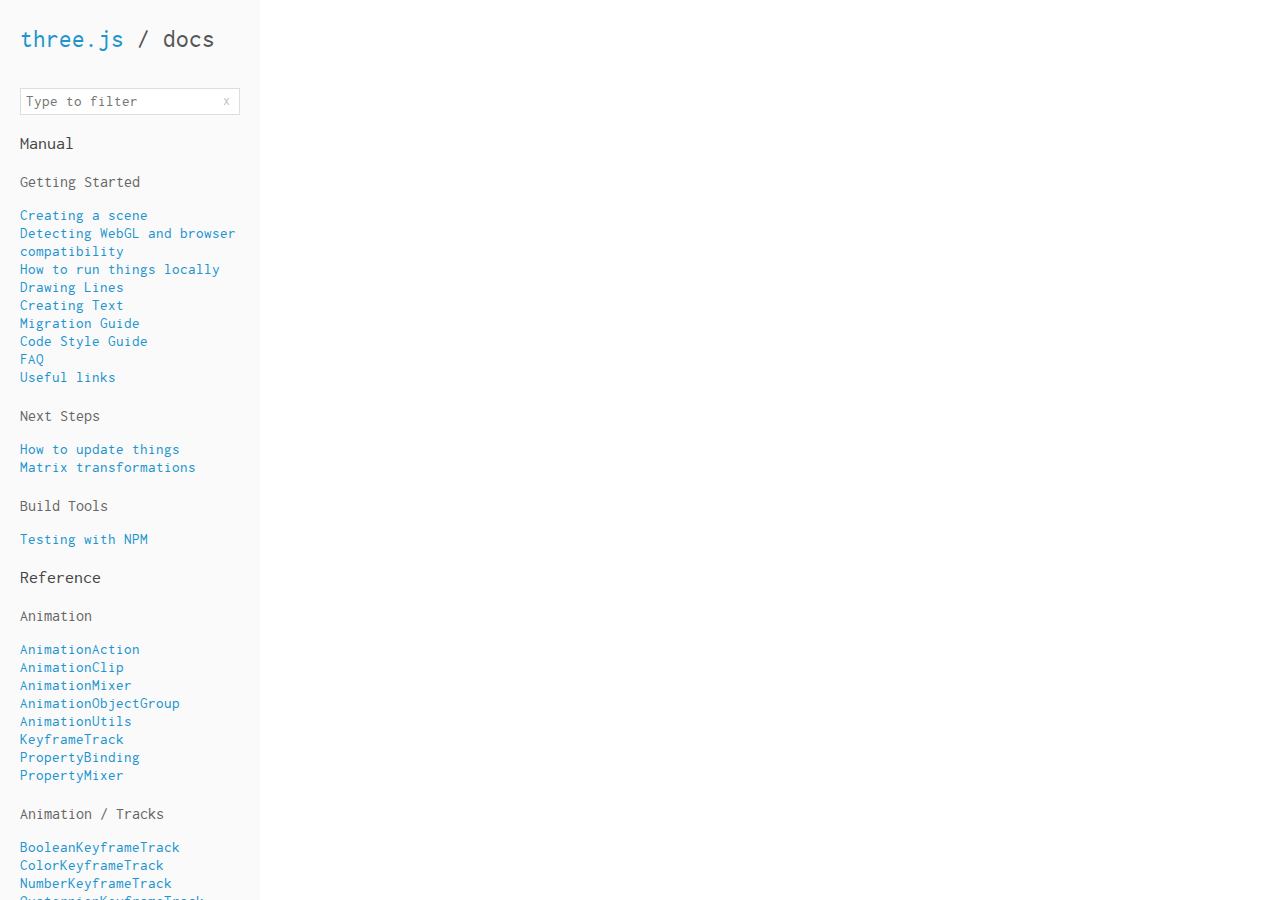
<file: three.js-master/docs/index.html>
<!DOCTYPE html>
<html lang="en">
	<head>
		<meta charset="utf-8">
		<title>three.js / documentation</title>
		<meta name="viewport" content="width=device-width, user-scalable=no, minimum-scale=1.0, maximum-scale=1.0">
		<style>

			@font-face {
				font-family: 'inconsolata';
				src: url('files/inconsolata.woff') format('woff');
				font-weight: normal;
				font-style: normal;
			}

			*{
				box-sizing: border-box;
			}

			html {
				height: 100%;
			}

			body {
				background-color: #ffffff;
				margin: 0px;
				height: 100%;
				color: #555;
				font-family: 'inconsolata';
				font-size: 15px;
				line-height: 18px;
				overflow: hidden;
			}

				h1 {
					margin-top: 30px;
					margin-bottom: 40px;
					margin-left: 20px;
					font-size: 25px;
					font-weight: normal;
				}

				h2 {
					color: #454545;
					font-size: 18px;
					font-weight: normal;

					margin-top: 20px;
					margin-left: 20px;
				}

				h3 {
					color: #666;
					font-size: 16px;
					font-weight: normal;

					margin-top: 20px;
					margin-left: 20px;
				}

			a {
				color: #2194CE;
				text-decoration: none;
			}

			#panel {
				position: fixed;
				left: 0px;
				width: 260px;
				height: 100%;
				overflow: auto;
				background: #fafafa;
			}

				#panel ul {
					list-style-type: none;
					padding: 0px;
					margin-left: 20px;
				}

			#viewer {
				position: absolute;
				border: 0px;
				left: 260px;
				width: calc(100% - 260px);
				height: 100%;
				overflow: auto;
			}

			.filterBlock{
				margin: 20px;
				position: relative;
			}
			.filterBlock p {
				margin: 0;
			}

			#filterInput {
				width: 100%;
				padding: 5px;
				font-family: inherit;
				font-size: 15px;
				outline: none;
				border: 1px solid #dedede;
			}

			#filterInput:focus{
				border: 1px solid #2194CE;
			}

			#clearFilterButton {
				position: absolute;
				right: 6px;
				top: 50%;
				margin-top: -8px;
				width: 16px;
				height: 16px;
				font-size: 14px;
				color: grey;
				text-align: center;
				line-height: 0;
				padding-top: 7px;
				opacity: .5;
			}

			#clearFilterButton:hover {
				opacity: 1;
			}

			.filtered {
				display: none;
			}

			#panel li b {
				font-weight: bold;
			}

			/* mobile */

			#expandButton {
				display: none;
				position: absolute;
				right: 20px;
				top: 12px;
				width: 32px;
				height: 32px;
			}

				#expandButton span {
					height: 2px;
					background-color: #2194CE;
					width: 16px;
					position: absolute;
					left: 8px;
					top: 10px;
				}

				#expandButton span:nth-child(1) {
					top: 16px;
				}

				#expandButton span:nth-child(2) {
					top: 22px;
				}

			@media all and ( max-width: 640px ) {
				h1{
					margin-top: 20px;
					margin-bottom: 20px;
				}
				#panel{
					position: absolute;
					left: 0;
					top: 0;
					height: 480px;
					width: 100%;
					right: 0;
					z-index: 100;
					overflow: hidden;
					border-bottom: 1px solid #dedede;
				}
				#content{
					position: absolute;
					left: 0;
					top: 90px;
					right: 0;
					bottom: 0;
					font-size: 17px;
					line-height: 22px;
					overflow: auto;
				}
				#viewer{
					position: absolute;
					left: 0;
					top: 56px;
					width: 100%;
					height: calc(100% - 56px);
				}
				#expandButton{
					display: block;
				}
				#panel.collapsed{
					height: 56px;
				}
			}
		</style>
	</head>
	<body>

		<div id="panel" class="collapsed">
			<h1><a href="http://threejs.org">three.js</a> / docs</h1>
			<a id="expandButton" href="#">
				<span></span>
				<span></span>
				<span></span>
			</a>
			<div class="filterBlock" >
				<input type="text" id="filterInput" placeholder="Type to filter"/>
				<a href="#" id="clearFilterButton" >x</a>
			</div>
			<div id="content"></div>
		</div>
		<iframe id="viewer"></iframe>

		<script src="list.js"></script>
		<script>

			function extractQuery() {
				var p = window.location.search.indexOf( '?q=' );
				if( p !== -1 ) {
					return window.location.search.substr( 3 );
				} 
				return ''
			}

			var panel = document.getElementById( 'panel' );
			var viewer = document.getElementById( 'viewer' );

			var expandButton = document.getElementById( 'expandButton' );
			expandButton.addEventListener( 'click', function ( event ) {
				panel.classList.toggle( 'collapsed' );
				event.preventDefault();
			} );

			var filterInput = document.getElementById( 'filterInput' );
			var clearFilterButton = document.getElementById( 'clearFilterButton' );

			var DELIMITER = '/';
			var MEMBER_DELIMITER = '.';
			var nameCategoryMap = {};
			var sections = [];
			var selected = null;

			var content = document.getElementById( 'content' );

			for ( var section in list ) {

				var h2 = document.createElement( 'h2' );
				h2.textContent = section;

				content.appendChild( h2 );

				for ( var category in list[ section ] ) {

					var div = document.createElement( 'div' );

					var h3 = document.createElement( 'h3' );
					h3.textContent = category;

					div.appendChild( h3 );

					var ul = document.createElement( 'ul' );
					div.appendChild( ul );

					for ( var i = 0; i < list[ section ][ category ].length; i ++ ) {

						var page = list[ section ][ category ][ i ];

						var li = document.createElement( 'li' );
						var a = document.createElement( 'a' );
						a.setAttribute( 'href', '#' );
						( function( s, c, p ) {
							a.addEventListener( 'click', function( e ) {
								goTo( s, c, p );
								e.preventDefault();
							} )
						} )( section, category, page[ 0 ] );
						a.textContent = page[ 0 ];
						li.appendChild( a );
						ul.appendChild( li );

						nameCategoryMap[page[0]] = {
							section: section,
							category: category,
							name: page[0],
							element: a
						};

					}

					content.appendChild( div );
					sections.push( ul );

				}


			}

			panel.appendChild( content );

			function layoutList() {

				sections.forEach( function( el ) {
					var collapsed = true;
					Array.prototype.slice.apply( el.children ).forEach( function( item ) {
						if( !item.classList.contains( 'filtered' ) ) {
							collapsed = false;
						}
					} );
					if( collapsed ) {
						el.parentElement.classList.add( 'filtered' );
					} else {
						el.parentElement.classList.remove( 'filtered' );
					}
				} );
			}

			filterInput.addEventListener( 'input', function( e ) {
				updateFilter();
			} );

			clearFilterButton.addEventListener( 'click', function( e ) {
				filterInput.value = '';
				updateFilter();
				e.preventDefault();
			} );

			function updateFilter() {

				var v = filterInput.value;
				if( v !== '' ) {
					window.history.replaceState( {} , '', '?q=' + v );
				} else {
					window.history.replaceState( {} , '', window.location.pathname );
				}
				if( selected ) window.location.hash = selected;

				var exp = new RegExp( filterInput.value, 'gi' );
				for( var j in nameCategoryMap ) {
					var res = nameCategoryMap[ j ].name.match( exp );
					if( res && res.length > 0 ) {
						nameCategoryMap[ j ].element.parentElement.classList.remove( 'filtered' );
						var str = nameCategoryMap[ j ].name;
						for( var i = 0; i < res.length; i++ ) {
							str = str.replace( res[ i ], '<b>' + res[ i ] + '</b>' );
						}
						nameCategoryMap[ j ].element.innerHTML = str;
					} else {
						nameCategoryMap[ j ].element.parentElement.classList.add( 'filtered' );
						nameCategoryMap[ j ].element.textContent = nameCategoryMap[ j ].name;
					}
				}
				layoutList();

			}

			function encodeUrl( path ) {

				return path.replace(/\ \/\ /g, '.').replace(/\ /g, '_');

			}

			function decodeUrl( path ) {

				return path.replace(/_/g, ' ').replace(/\./g, ' / ');

			}

			// Page loading

			function goTo( section, category, name, member ) {
				var parts, location;

				// Fully resolve links that only provide a name
				if(arguments.length == 1) {

					// Resolve links of the form 'Class.member'
					if(section.indexOf(MEMBER_DELIMITER) !== -1) {
						parts = section.split(MEMBER_DELIMITER);
						section = parts[0];
						member = parts[1];
					}

					location = nameCategoryMap[section];
					if (!location) return;
					section = location.section;
					category = location.category;
					name = location.name;
				}

				var title = 'three.js - documentation - ' + section + ' - ' + name;
				var url = encodeUrl(section) + DELIMITER + encodeUrl( category ) + DELIMITER + encodeUrl(name) + (!!member ? MEMBER_DELIMITER + encodeUrl(member) : '');
				selected = url;

				window.location.hash = url;
				window.document.title = title;

				viewer.src = pages[ section ][ category ][ name ] + '.html' + (!!member ? '#'+member : '');

				panel.classList.add( 'collapsed' );

			}

			function goToHash() {

				var hash = window.location.hash.substring( 1 ).split(DELIMITER);
				var member = hash[2].split(MEMBER_DELIMITER);
				goTo( decodeUrl(hash[0]), decodeUrl(hash[1]), decodeUrl(member[0]), decodeUrl(member.length > 1 ? member[1] : '') );

			}

			window.addEventListener( 'hashchange', goToHash, false );

			if ( window.location.hash.length > 0 ) goToHash();

			console.log([
				'    __     __',
				' __/ __\\  / __\\__   ____   _____   _____',
				'/ __/  /\\/ /  /___\\/ ____\\/ _____\\/ _____\\',
				'\\/_   __/ /   _   / /  __/ / __  / / __  /_   __   _____',
				'/ /  / / /  / /  / /  / / /  ___/ /  ___/\\ _\\/ __\\/ _____\\',
				'\\/__/  \\/__/\\/__/\\/__/  \\/_____/\\/_____/\\/__/ /  / /  ___/',
				'                                         / __/  /  \\__  \\',
				'                                         \\/____/\\/_____/'
			].join('\n'));

			filterInput.value = extractQuery();
			updateFilter( )

		</script>
		<script src="../build/three.min.js"></script> <!-- console sandbox -->
	</body>
</html>
</file>
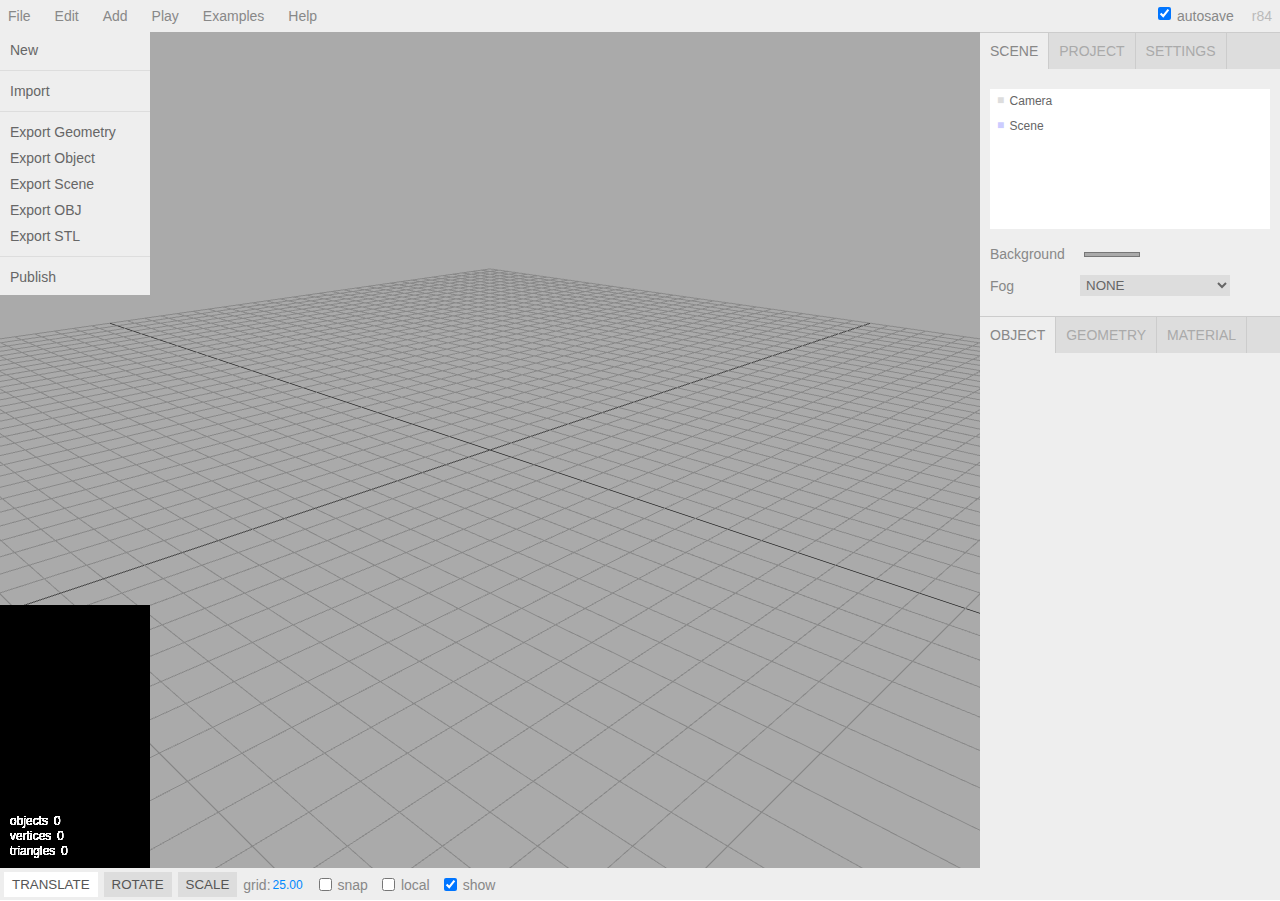
<file: three.js-master/editor/index.html>
<!DOCTYPE html>
<html lang="en">
	<head>
		<title>three.js / editor</title>
		<meta charset="utf-8">
		<meta name="viewport" content="width=device-width, user-scalable=no, minimum-scale=1.0, maximum-scale=1.0">
	</head>
	<body ontouchstart="">
		<link href="css/main.css" rel="stylesheet" />
		<link id="theme" href="css/light.css" rel="stylesheet" />

		<script src="../build/three.js"></script>
		<script src="../examples/js/libs/system.min.js"></script>

		<script src="../examples/js/controls/EditorControls.js"></script>
		<script src="../examples/js/controls/TransformControls.js"></script>

		<script src="../examples/js/libs/jszip.min.js"></script>
		<script src="../examples/js/loaders/AMFLoader.js"></script>
		<script src="../examples/js/loaders/AWDLoader.js"></script>
		<script src="../examples/js/loaders/BabylonLoader.js"></script>
		<script src="../examples/js/loaders/ColladaLoader2.js"></script>
		<script src="../examples/js/loaders/FBXLoader.js"></script>
		<script src="../examples/js/loaders/GLTFLoader.js"></script>
		<script src="../examples/js/loaders/KMZLoader.js"></script>
		<script src="../examples/js/loaders/MD2Loader.js"></script>
		<script src="../examples/js/loaders/OBJLoader.js"></script>
		<script src="../examples/js/loaders/PlayCanvasLoader.js"></script>
		<script src="../examples/js/loaders/PLYLoader.js"></script>
		<script src="../examples/js/loaders/STLLoader.js"></script>
		<script src="../examples/js/loaders/TGALoader.js"></script>
		<script src="../examples/js/loaders/UTF8Loader.js"></script>
		<script src="../examples/js/loaders/VRMLLoader.js"></script>
		<script src="../examples/js/loaders/VTKLoader.js"></script>
		<script src="../examples/js/loaders/ctm/lzma.js"></script>
		<script src="../examples/js/loaders/ctm/ctm.js"></script>
		<script src="../examples/js/loaders/ctm/CTMLoader.js"></script>
		<script src="../examples/js/exporters/OBJExporter.js"></script>
		<script src="../examples/js/exporters/STLExporter.js"></script>

		<script src="../examples/js/loaders/deprecated/SceneLoader.js"></script>

		<script src="../examples/js/renderers/Projector.js"></script>
		<script src="../examples/js/renderers/CanvasRenderer.js"></script>
		<script src="../examples/js/renderers/RaytracingRenderer.js"></script>
		<script src="../examples/js/renderers/SoftwareRenderer.js"></script>
		<script src="../examples/js/renderers/SVGRenderer.js"></script>

		<link rel="stylesheet" href="js/libs/codemirror/codemirror.css">
		<link rel="stylesheet" href="js/libs/codemirror/theme/monokai.css">
		<script src="js/libs/codemirror/codemirror.js"></script>
		<script src="js/libs/codemirror/mode/javascript.js"></script>
		<script src="js/libs/codemirror/mode/glsl.js"></script>

		<script src="js/libs/esprima.js"></script>
		<script src="js/libs/jsonlint.js"></script>
		<script src="js/libs/glslprep.min.js"></script>

		<link rel="stylesheet" href="js/libs/codemirror/addon/dialog.css">
		<link rel="stylesheet" href="js/libs/codemirror/addon/show-hint.css">
		<link rel="stylesheet" href="js/libs/codemirror/addon/tern.css">
		<script src="js/libs/codemirror/addon/dialog.js"></script>
		<script src="js/libs/codemirror/addon/show-hint.js"></script>
		<script src="js/libs/codemirror/addon/tern.js"></script>
		<script src="js/libs/acorn/acorn.js"></script>
		<script src="js/libs/acorn/acorn_loose.js"></script>
		<script src="js/libs/acorn/walk.js"></script>
		<script src="js/libs/ternjs/polyfill.js"></script>
		<script src="js/libs/ternjs/signal.js"></script>
		<script src="js/libs/ternjs/tern.js"></script>
		<script src="js/libs/ternjs/def.js"></script>
		<script src="js/libs/ternjs/comment.js"></script>
		<script src="js/libs/ternjs/infer.js"></script>
		<script src="js/libs/ternjs/doc_comment.js"></script>
		<script src="js/libs/tern-threejs/threejs.js"></script>

		<script src="js/libs/signals.min.js"></script>
		<script src="js/libs/ui.js"></script>
		<script src="js/libs/ui.three.js"></script>

		<script src="js/libs/app.js"></script>
		<script src="js/Player.js"></script>
		<script src="js/Script.js"></script>

		<script src="../examples/js/effects/VREffect.js"></script>
		<script src="../examples/js/controls/VRControls.js"></script>
		<script src="../examples/js/vr/WebVR.js"></script>

		<script src="js/Storage.js"></script>

		<script src="js/Editor.js"></script>
		<script src="js/Config.js"></script>
		<script src="js/History.js"></script>
		<script src="js/Loader.js"></script>
		<script src="js/Menubar.js"></script>
		<script src="js/Menubar.File.js"></script>
		<script src="js/Menubar.Edit.js"></script>
		<script src="js/Menubar.Add.js"></script>
		<script src="js/Menubar.Play.js"></script>
		<!-- <script src="js/Menubar.View.js"></script> -->
		<script src="js/Menubar.Examples.js"></script>
		<script src="js/Menubar.Help.js"></script>
		<script src="js/Menubar.Status.js"></script>
		<script src="js/Sidebar.js"></script>
		<script src="js/Sidebar.Scene.js"></script>
		<script src="js/Sidebar.Project.js"></script>
		<script src="js/Sidebar.Settings.js"></script>
		<script src="js/Sidebar.Properties.js"></script>
		<script src="js/Sidebar.Object.js"></script>
		<script src="js/Sidebar.Geometry.js"></script>
		<script src="js/Sidebar.Geometry.Geometry.js"></script>
		<script src="js/Sidebar.Geometry.BufferGeometry.js"></script>
		<script src="js/Sidebar.Geometry.Modifiers.js"></script>
		<script src="js/Sidebar.Geometry.BoxGeometry.js"></script>
		<script src="js/Sidebar.Geometry.CircleGeometry.js"></script>
		<script src="js/Sidebar.Geometry.CylinderGeometry.js"></script>
		<script src="js/Sidebar.Geometry.IcosahedronGeometry.js"></script>
		<script src="js/Sidebar.Geometry.PlaneGeometry.js"></script>
		<script src="js/Sidebar.Geometry.SphereGeometry.js"></script>
		<script src="js/Sidebar.Geometry.TorusGeometry.js"></script>
		<script src="js/Sidebar.Geometry.TorusKnotGeometry.js"></script>
		<script src="../examples/js/geometries/TeapotBufferGeometry.js"></script>
		<script src="js/Sidebar.Geometry.TeapotBufferGeometry.js"></script>
		<script src="js/Sidebar.Geometry.LatheGeometry.js"></script>
		<script src="js/Sidebar.Material.js"></script>
		<script src="js/Sidebar.Animation.js"></script>
		<script src="js/Sidebar.Script.js"></script>
		<script src="js/Sidebar.History.js"></script>
		<script src="js/Toolbar.js"></script>
		<script src="js/Viewport.js"></script>
		<script src="js/Viewport.Info.js"></script>

		<script src="js/Command.js"></script>
		<script src="js/commands/AddObjectCommand.js"></script>
		<script src="js/commands/RemoveObjectCommand.js"></script>
		<script src="js/commands/MoveObjectCommand.js"></script>
		<script src="js/commands/SetPositionCommand.js"></script>
		<script src="js/commands/SetRotationCommand.js"></script>
		<script src="js/commands/SetScaleCommand.js"></script>
		<script src="js/commands/SetValueCommand.js"></script>
		<script src="js/commands/SetUuidCommand.js"></script>
		<script src="js/commands/SetColorCommand.js"></script>
		<script src="js/commands/SetGeometryCommand.js"></script>
		<script src="js/commands/SetGeometryValueCommand.js"></script>
		<script src="js/commands/MultiCmdsCommand.js"></script>
		<script src="js/commands/AddScriptCommand.js"></script>
		<script src="js/commands/RemoveScriptCommand.js"></script>
		<script src="js/commands/SetScriptValueCommand.js"></script>
		<script src="js/commands/SetMaterialCommand.js"></script>
		<script src="js/commands/SetMaterialValueCommand.js"></script>
		<script src="js/commands/SetMaterialColorCommand.js"></script>
		<script src="js/commands/SetMaterialMapCommand.js"></script>
		<script src="js/commands/SetSceneCommand.js"></script>

		<!-- <script type="text/javascript" src="https://www.dropbox.com/static/api/2/dropins.js" id="dropboxjs" data-app-key="qyqgfqd9j8z890t"></script> -->

		<script src="js/libs/html2canvas.js"></script>
		<script src="js/libs/three.html.js"></script>

		<script>

			window.URL = window.URL || window.webkitURL;
			window.BlobBuilder = window.BlobBuilder || window.WebKitBlobBuilder || window.MozBlobBuilder;

			Number.prototype.format = function (){
				return this.toString().replace(/(\d)(?=(\d{3})+(?!\d))/g, "$1,");
			};

			//

			var editor = new Editor();

			var viewport = new Viewport( editor );
			document.body.appendChild( viewport.dom );

			var script = new Script( editor );
			document.body.appendChild( script.dom );

			var player = new Player( editor );
			document.body.appendChild( player.dom );

			var toolbar = new Toolbar( editor );
			document.body.appendChild( toolbar.dom );

			var menubar = new Menubar( editor );
			document.body.appendChild( menubar.dom );

			var sidebar = new Sidebar( editor );
			document.body.appendChild( sidebar.dom );

			var modal = new UI.Modal();
			document.body.appendChild( modal.dom );

			//

			editor.setTheme( editor.config.getKey( 'theme' ) );

			editor.storage.init( function () {

				editor.storage.get( function ( state ) {

					if ( isLoadingFromHash ) return;

					if ( state !== undefined ) {

						editor.fromJSON( state );

					}

					var selected = editor.config.getKey( 'selected' );

					if ( selected !== undefined ) {

						editor.selectByUuid( selected );

					}

				} );

				//

				var timeout;

				function saveState( scene ) {

					if ( editor.config.getKey( 'autosave' ) === false ) {

						return;

					}

					clearTimeout( timeout );

					timeout = setTimeout( function () {

						editor.signals.savingStarted.dispatch();

						timeout = setTimeout( function () {

							editor.storage.set( editor.toJSON() );

							editor.signals.savingFinished.dispatch();

						}, 100 );

					}, 1000 );

				};

				var signals = editor.signals;

				signals.geometryChanged.add( saveState );
				signals.objectAdded.add( saveState );
				signals.objectChanged.add( saveState );
				signals.objectRemoved.add( saveState );
				signals.materialChanged.add( saveState );
				signals.sceneBackgroundChanged.add( saveState );
				signals.sceneFogChanged.add( saveState );
				signals.sceneGraphChanged.add( saveState );
				signals.scriptChanged.add( saveState );
				signals.historyChanged.add( saveState );

				signals.showModal.add( function ( content ) {

					modal.show( content );

				} );

			} );

			//

			document.addEventListener( 'dragover', function ( event ) {

				event.preventDefault();
				event.dataTransfer.dropEffect = 'copy';

			}, false );

			document.addEventListener( 'drop', function ( event ) {

				event.preventDefault();

				if ( event.dataTransfer.files.length > 0 ) {

					editor.loader.loadFile( event.dataTransfer.files[ 0 ] );

				}

			}, false );

			document.addEventListener( 'keydown', function ( event ) {

				switch ( event.keyCode ) {

					case 8: // backspace

						event.preventDefault(); // prevent browser back

					case 46: // delete

						var object = editor.selected;

						if ( confirm( 'Delete ' + object.name + '?' ) === false ) return;

						var parent = object.parent;
						if ( parent !== null ) editor.execute( new RemoveObjectCommand( object ) );

						break;

					case 90: // Register Ctrl-Z for Undo, Ctrl-Shift-Z for Redo

						if ( event.ctrlKey && event.shiftKey ) {

							editor.redo();

						} else if ( event.ctrlKey ) {

							editor.undo();

						}

						break;

					case 87: // Register W for translation transform mode

						editor.signals.transformModeChanged.dispatch( 'translate' );

						break;

					case 69: // Register E for rotation transform mode

						editor.signals.transformModeChanged.dispatch( 'rotate' );

						break;

					case 82: // Register R for scaling transform mode

						editor.signals.transformModeChanged.dispatch( 'scale' );

						break;

				}

			}, false );

			function onWindowResize( event ) {

				editor.signals.windowResize.dispatch();

			}

			window.addEventListener( 'resize', onWindowResize, false );

			onWindowResize();

			//

			var isLoadingFromHash = false;
			var hash = window.location.hash;

			if ( hash.substr( 1, 5 ) === 'file=' ) {

				var file = hash.substr( 6 );

				if ( confirm( 'Any unsaved data will be lost. Are you sure?' ) ) {

					var loader = new THREE.FileLoader();
					loader.crossOrigin = '';
					loader.load( file, function ( text ) {

						editor.clear();
						editor.fromJSON( JSON.parse( text ) );

					} );

					isLoadingFromHash = true;

				}

			}

			/*
			window.addEventListener( 'message', function ( event ) {

				editor.clear();
				editor.fromJSON( event.data );

			}, false );
			*/

			// VR

			var groupVR;

			// TODO: Use editor.signals.enteredVR (WebVR 1.0)

			editor.signals.enterVR.add( function () {

				if ( groupVR === undefined ) {

					groupVR = new THREE.HTMLGroup( viewport.dom );
					editor.sceneHelpers.add( groupVR );

					var mesh = new THREE.HTMLMesh( sidebar.dom );
					mesh.position.set( 15, 0, 15 );
					mesh.rotation.y = - 0.5;
					groupVR.add( mesh );

					var signals = editor.signals;

					function updateTexture() {

						mesh.material.map.update();

					}

					signals.objectSelected.add( updateTexture );
					signals.objectAdded.add( updateTexture );
					signals.objectChanged.add( updateTexture );
					signals.objectRemoved.add( updateTexture );
					signals.sceneGraphChanged.add( updateTexture );
					signals.historyChanged.add( updateTexture );

				}

				groupVR.visible = true;

			} );

			editor.signals.exitedVR.add( function () {

				if ( groupVR !== undefined ) groupVR.visible = false;

			} );

		</script>
	</body>
</html>
</file>
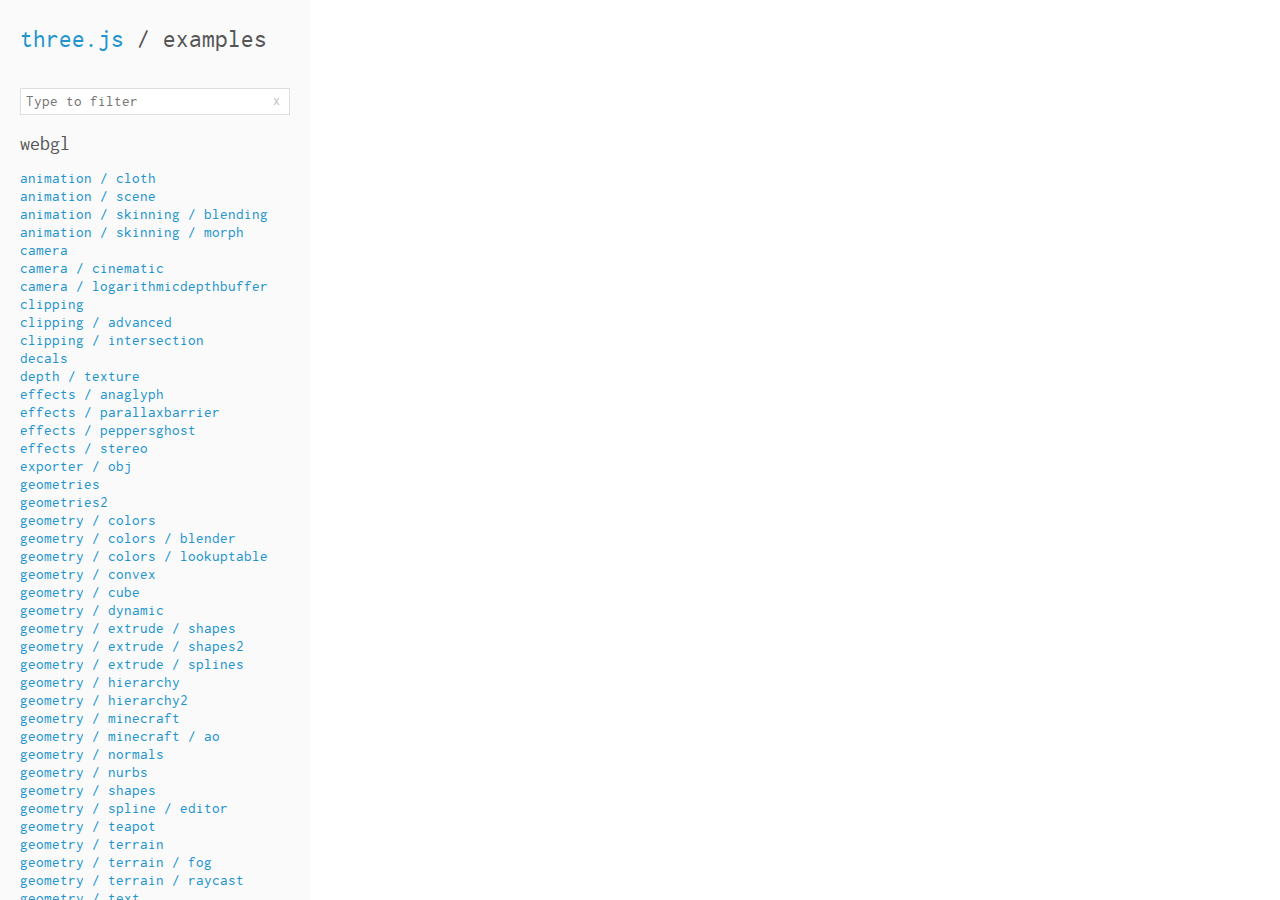
<file: three.js-master/examples/index.html>
<!DOCTYPE html>
<html lang="en">
	<head>
		<title>three.js / examples</title>
		<meta charset="utf-8">
		<meta name="viewport" content="width=device-width, user-scalable=no, minimum-scale=1.0, maximum-scale=1.0">
		<style>

			@font-face {
				font-family: 'inconsolata';
				src: url('files/inconsolata.woff') format('woff');
				font-weight: normal;
				font-style: normal;
			}

			* {
				box-sizing: border-box;
			}

			html {
				height: 100%;
			}

			body {
				background-color: #ffffff;
				margin: 0px;
				height: 100%;
				color: #555;
				font-family: 'inconsolata';
				font-size: 15px;
				line-height: 18px;
				overflow: hidden;
			}

			h1 {
				margin-top: 30px;
				margin-bottom: 40px;
				margin-left: 20px;
				font-size: 25px;
				font-weight: normal;
			}

			h2 {
				font-size: 20px;
				font-weight: normal;
			}

			a {
				color: #2194CE;
				text-decoration: none;
			}

			#panel {
				position: fixed;
				left: 0px;
				width: 310px;
				height: 100%;
				overflow: auto;
				background: #fafafa;
			}

			#panel #content {
				padding: 0px 20px 20px 20px;
			}

			#panel #content .link {
				color: #2194CE;
				text-decoration: none;
				cursor: pointer;
				display: block;
			}

			#panel #content .selected {
				color: #ff0000;
			}

			#panel #content .link:hover {
				text-decoration: underline;
			}

			#viewer {
				position: absolute;
				border: 0px;
				left: 310px;
				width: calc(100% - 310px);
				height: 100%;
				overflow: auto;
			}

			#button {
				position: fixed;
				bottom: 20px;
				right: 20px;
				padding: 8px;
				color: #fff;
				background-color: #555;
				opacity: 0.7;
			}

			#button:hover {
				cursor: pointer;
				opacity: 1;
			}

			.filterBlock{
				margin: 20px;
				position: relative;
			}

			.filterBlock p {
				margin: 0;
			}

			#filterInput {
				width: 100%;
				padding: 5px;
				font-family: inherit;
				font-size: 15px;
				outline: none;
				border: 1px solid #dedede;
			}

			#filterInput:focus{
				border: 1px solid #2194CE;
			}

			#clearFilterButton {
				position: absolute;
				right: 6px;
				top: 50%;
				margin-top: -8px;
				width: 16px;
				height: 16px;
				font-size: 14px;
				color: grey;
				text-align: center;
				line-height: 0;
				padding-top: 7px;
				opacity: .5;
			}

			#clearFilterButton:hover {
				opacity: 1;
			}

			.filtered {
				display: none !important;
			}

			#panel li b {
				font-weight: bold;
			}

			/* mobile */

			#expandButton {
				display: none;
				position: absolute;
				right: 20px;
				top: 12px;
				width: 32px;
				height: 32px;
			}

			#expandButton span {
				height: 2px;
				background-color: #2194CE;
				width: 16px;
				position: absolute;
				left: 8px;
				top: 10px;
			}

			#expandButton span:nth-child(1) {
				top: 16px;
			}

			#expandButton span:nth-child(2) {
				top: 22px;
			}

			@media all and ( max-width: 640px ) {
				h1{
					margin-top: 20px;
					margin-bottom: 20px;
				}
				#panel{
					position: absolute;
					left: 0;
					top: 0;
					height: 480px;
					width: 100%;
					right: 0;
					z-index: 100;
					overflow: hidden;
					border-bottom: 1px solid #dedede;
				}
				#content{
					position: absolute;
					left: 0;
					top: 90px;
					right: 0;
					bottom: 0;
					font-size: 17px;
					line-height: 22px;
					overflow: auto;
				}
				#viewer{
					position: absolute;
					left: 0;
					top: 56px;
					width: 100%;
					height: calc(100% - 56px);
				}
				#expandButton{
					display: block;
				}
				#panel.collapsed{
					height: 56px;
				}
			}

		</style>
	</head>
	<body>

		<div id="panel" class="collapsed">
			<h1><a href="http://threejs.org">three.js</a> / examples</h1>
			<a id="expandButton" href="#">
				<span></span>
				<span></span>
				<span></span>
			</a>
			<div class="filterBlock" >
				<input type="text" id="filterInput" placeholder="Type to filter"/>
				<a href="#" id="clearFilterButton" >x</a>
			</div>
			<div id="content"></div>
		</div>
		<iframe id="viewer" name="viewer" allowfullscreen allowvr onmousewheel=""></iframe>

		<script src="files.js"></script>

		<script>

		function extractQuery() {
			var p = window.location.search.indexOf( '?q=' );
			if( p !== -1 ) {
				return window.location.search.substr( 3 );
			}
			return ''
		}

		var panel = document.getElementById( 'panel' );
		var content = document.getElementById( 'content' );
		var viewer = document.getElementById( 'viewer' );

		var filterInput = document.getElementById( 'filterInput' );
		var clearFilterButton = document.getElementById( 'clearFilterButton' );

		var expandButton = document.getElementById( 'expandButton' );
		expandButton.addEventListener( 'click', function ( event ) {
			panel.classList.toggle( 'collapsed' );
			event.preventDefault();
		} );

		// iOS iframe auto-resize workaround

		if ( /(iPad|iPhone|iPod)/g.test( navigator.userAgent ) ) {

			viewer.style.width = getComputedStyle( viewer ).width;
			viewer.style.height = getComputedStyle( viewer ).height;
			viewer.setAttribute( 'scrolling', 'no' );

		}

		var container = document.createElement( 'div' );
		content.appendChild( container );

		var button = document.createElement( 'div' );
		button.id = 'button';
		button.textContent = 'View source';
		button.addEventListener( 'click', function ( event ) {

			window.open( 'https://github.com/mrdoob/three.js/blob/master/examples/' + selected + '.html' );

		}, false );
		button.style.display = 'none';
		document.body.appendChild( button );

		var links = {};
		var selected = null;

		for ( var key in files ) {

			var section = files[ key ];

			var header = document.createElement( 'h2' );
			header.textContent = key;
			header.setAttribute( 'data-category', key );
			container.appendChild( header );

			for ( var i = 0; i < section.length; i ++ ) {

				( function ( file ) {

					var name = getName( file );

					var link = document.createElement( 'a' );
					link.className = 'link';
					link.textContent = name;
					link.href = file + '.html';
					link.setAttribute( 'target', 'viewer' );
					link.addEventListener( 'click', function ( event ) {

						if ( event.button === 0 ) {

							selectFile( file );

						}

					} );
					container.appendChild( link );

					links[ file ] = link;

				} )( section[ i ] );

			}

		}

		function loadFile( file ) {

			selectFile( file );
			viewer.src = file + '.html';

		}

		function selectFile( file ) {

			if ( selected !== null ) links[ selected ].classList.remove( 'selected' );

			links[ file ].classList.add( 'selected' );

			window.location.hash = file;
			viewer.focus();

			button.style.display = '';
			panel.classList.toggle( 'collapsed' );

			selected = file;

		}

		if ( window.location.hash !== '' ) {

			loadFile( window.location.hash.substring( 1 ) );

		}

		// filter

		filterInput.addEventListener( 'input', function( e ) {

			updateFilter();

		} );

		clearFilterButton.addEventListener( 'click', function( e ) {

			filterInput.value = '';
			updateFilter();
			e.preventDefault();

		} );

		function updateFilter() {

			var v = filterInput.value;
			if( v !== '' ) {
				window.history.replaceState( {} , '', '?q=' + v );
			} else {
				window.history.replaceState( {} , '', window.location.pathname );
			}
			if( selected ) window.location.hash = selected;

			var exp = new RegExp( v, 'gi' );

			for ( var key in files ) {

				var section = files[ key ];

				for ( var i = 0; i < section.length; i ++ ) {

					filterExample( section[ i ], exp );

				}

			}

			layoutList();

		}

		function filterExample( file, exp ){

			var link = links[ file ];
			var name = getName( file );
			var res = file.match( exp );
			var text;

			if ( res && res.length > 0 ) {

				link.classList.remove( 'filtered' );

				for( var i = 0; i < res.length; i++ ) {
					text = name.replace( res[ i ], '<b>' + res[ i ] + '</b>' );
				}

				link.innerHTML = text;

			} else {

				link.classList.add( 'filtered' );
				link.innerHTML = name;

			}
		}

		function getName( file ) {

			var name = file.split( '_' );
			name.shift();
			return name.join( ' / ' );

		}

		function layoutList() {

			for ( var key in files ) {

				var collapsed = true;

				var section = files[ key ];

				for ( var i = 0; i < section.length; i ++ ) {

					var file = section[ i ];

					if( !links[ file ].classList.contains( 'filtered' ) ){

						collapsed = false;
						break;

					}

				}

				var element = document.querySelector( 'h2[data-category="' + key + '"]' );

				if( collapsed ){

					element.classList.add( 'filtered' );

				} else {

					element.classList.remove( 'filtered' );

				}

			}

		}

		filterInput.value = extractQuery();
		updateFilter( )

		</script>

	</body>
</html>
</file>
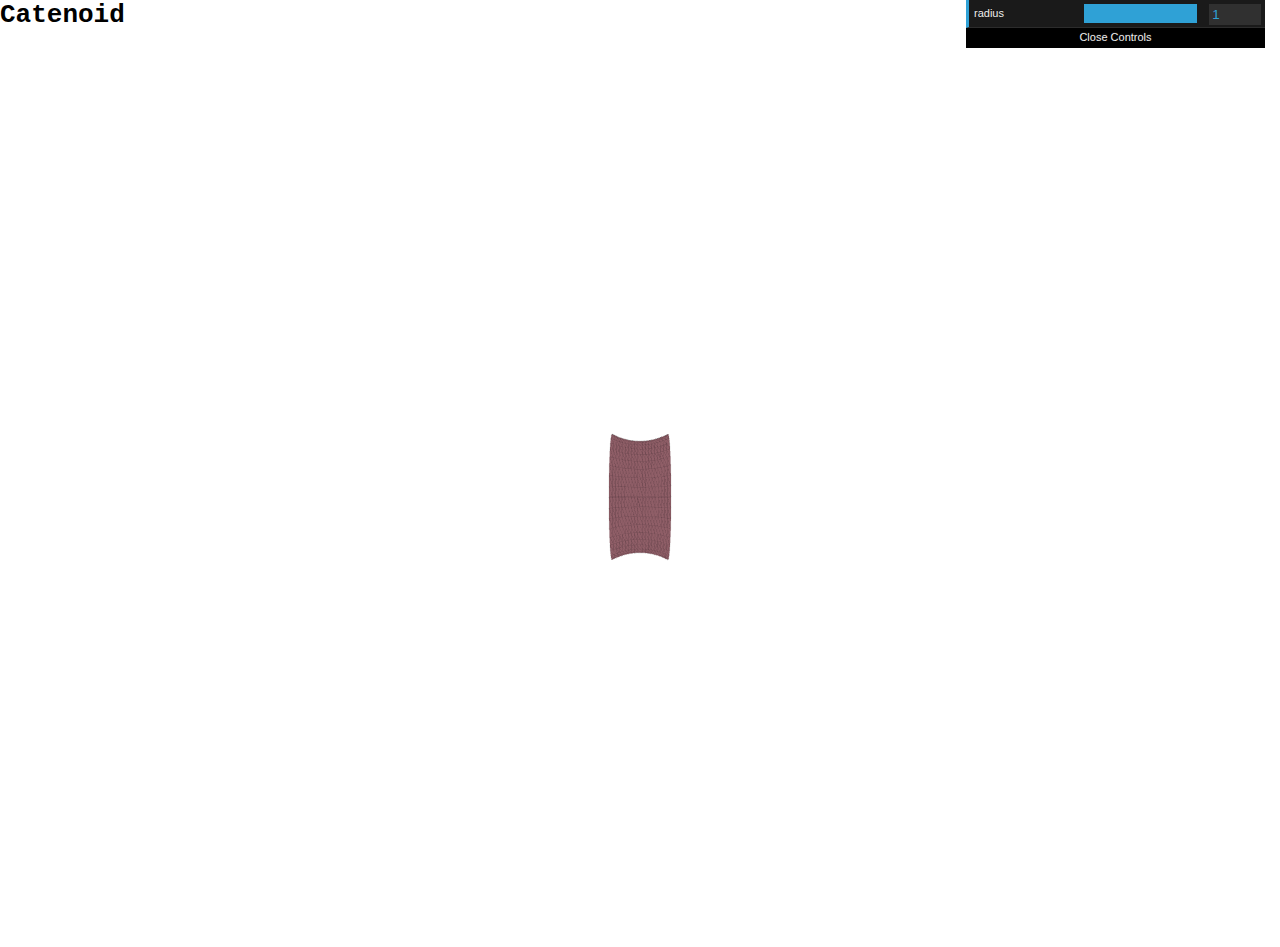
<file: catenoid.html>
<html lang="en">

<head>
    <title>WEBGL (Three.js) Catenoid-Helicoid Minimal Surfaces</title>
    <meta charset="utf-8">
    <meta name="viewport" content="width=device-width, user-scalable=no, minimum-scale=1.0, maximum-scale=1.0">
    <style>
        body {
            font-family: Monospace;
            background-color: #ffffff;
            margin: 0px;
        }
    </style>
</head>

<body>
    <h1>Catenoid</h1>
    <center>
        <div id="container" style="width=device-width"></div>
    </center>
    </div>

    <script src="three.js-master/build/three.min.js"></script>
    <script src="three.js-master/examples/js/Detector.js"></script>
    <script src="three.js-master/examples/js/libs/dat.gui.min.js"></script>
    <script src="three.js-master/examples/js/controls/TrackballControls.js"></script>
    <script>
        if (!Detector.webgl) Detector.addGetWebGLMessage();
        var sin = Math.sin,
            cos = Math.cos,
            pi = Math.PI;
        var container, stats;

        var camera, scene, renderer, controls, materials, shader, mesh;
        var magnification, wireframe, facets, sfondo, textureSfondo, surface, surfaceGeom, updateSurface;
        var params = new function() {
            this.radius = 1;
        }

        init();
        animate();

        // GUI controls...
        var gui = new dat.GUI({
            autoPlace: true
        });
        //container.appendChild(gui.domElement);
        gui.width = 300;
        gui.add(params, "radius", 0, 1).onChange(updateSurface);
        //gui.add(this,"wireframe").name("Show mesh").onChange(updateSurface);
        //gui.add(this,"facets").name("Show smooth surface").onChange(updateSurface);
        //gui.add(this,'sfondo').name("Change background");

        function init() {
            container = document.getElementById('container');
            var scene_width = window.innerWidth;
            var scene_height = window.innerHeight;

            scene = new THREE.Scene();

            magnification = 1000;
            sfondo = function() { //function to initialise or change skyBox
                scene.remove(camera);
                this.scene.remove(mesh);
                camera = new THREE.PerspectiveCamera(75, scene_width / scene_height, 100, 45000);
                camera.position.z = -3200;
                this.scene.add(camera);

                if (renderer != null) {
                    controls = new THREE.TrackballControls(camera, renderer.domElement);
                    controls.rotateSpeed = 1.0;
                    controls.zoomSpeed = 1.2;
                    controls.panSpeed = 1;

                    controls.noZoom = false;
                    controls.noPan = false;

                    controls.staticMoving = true;
                    controls.dynamicDampingFactor = 0.3;

                    controls.keys = [65, 83, 68];

                    controls.addEventListener('change', render);
                }
            };
            surfaceMaterials = function(mat) { //prune materials array according to flags
                return [mat[0], mat[1]];
            }
            updateSurface = function() { //function to initialise and update surf.
                scene.remove(surface);
                surfaceGeom = new THREE.ParametricGeometry(catenoid, 20, 40);
                var mat = surfaceMaterials(materials);
                if (mat.length > 0) {
                    surface = THREE.SceneUtils.createMultiMaterialObject(surfaceGeom, mat);
                    surface.children[0].material.side = THREE.DoubleSide;
                    surface.position.set(0, 0, 0);
                    surface.scale.multiplyScalar(magnification);
                    surface.matrixAutoUpdate = true;
                    scene.add(surface);
                }
            }


            var light, object, materials;

            scene.add(new THREE.AmbientLight(0xffffff));

            light = new THREE.DirectionalLight(0xffffff);
            light.position.set(2, 0, 10);
            scene.add(light);

            //Add skybox
            sfondo();


            //Create materials for  Surface
            materials = [
                new THREE.MeshPhongMaterial({
                    color: 0x8f5e67,
                    specular: 0xaa0000,
                    emissive: 0x000000,
                    shininess: 10,
                    shading: THREE.SmoothShading
                }),
                //new THREE.MeshPhongMaterial( { color: 0x008888, specular: 0xaaaaaa, emissive: 0x000000, ambient: 0x00aaaa, shininess: 10, shading: THREE.SmoothShading} ),
                new THREE.MeshBasicMaterial({
                    color: 0x000000,
                    wireframe: true,
                    transparent: true,
                    opacity: 0.1
                })
            ];

            //Surface
            updateSurface();

            //Renderer, controls
            renderer = new THREE.WebGLRenderer({
                antialias: true
            });
            renderer.setSize(scene_width, scene_height);
            renderer.setClearColor('#ffffff', 1);
            container.appendChild(renderer.domElement);
            controls = new THREE.TrackballControls(camera, renderer.domElement);
            controls.rotateSpeed = 1.0;
            controls.zoomSpeed = 1.2;
            controls.panSpeed = 1;

            controls.noZoom = false;
            controls.noPan = false;

            controls.staticMoving = true;
            controls.dynamicDampingFactor = 0.3;

            controls.keys = [65, 83, 68];

            controls.addEventListener('change', render);

        }



        function animate() {

            requestAnimationFrame(animate);
            controls.update();
            render();
        }


        function render() {
            camera.lookAt(scene.position);
            renderer.render(scene, camera);
        }

        function catenoid(r, t) {
            var v = r - 0.5;
            var u = 2 * pi * t;
            a = params.radius;
            x = a * cosh(v / a) * Math.cos(u);
            z = a * cosh(v / a) * Math.sin(u);
            y = v;
            return new THREE.Vector3(y / 3.3, z / 3.3, x / 3.3);
        }

        function sinh(t) {
            return (Math.exp(t) - Math.exp(-t)) / 2.0;
        }

        function cosh(t) {
            return (Math.exp(t) + Math.exp(-t)) / 2.0;
        }
    </script>
</body>

</html>
</file>
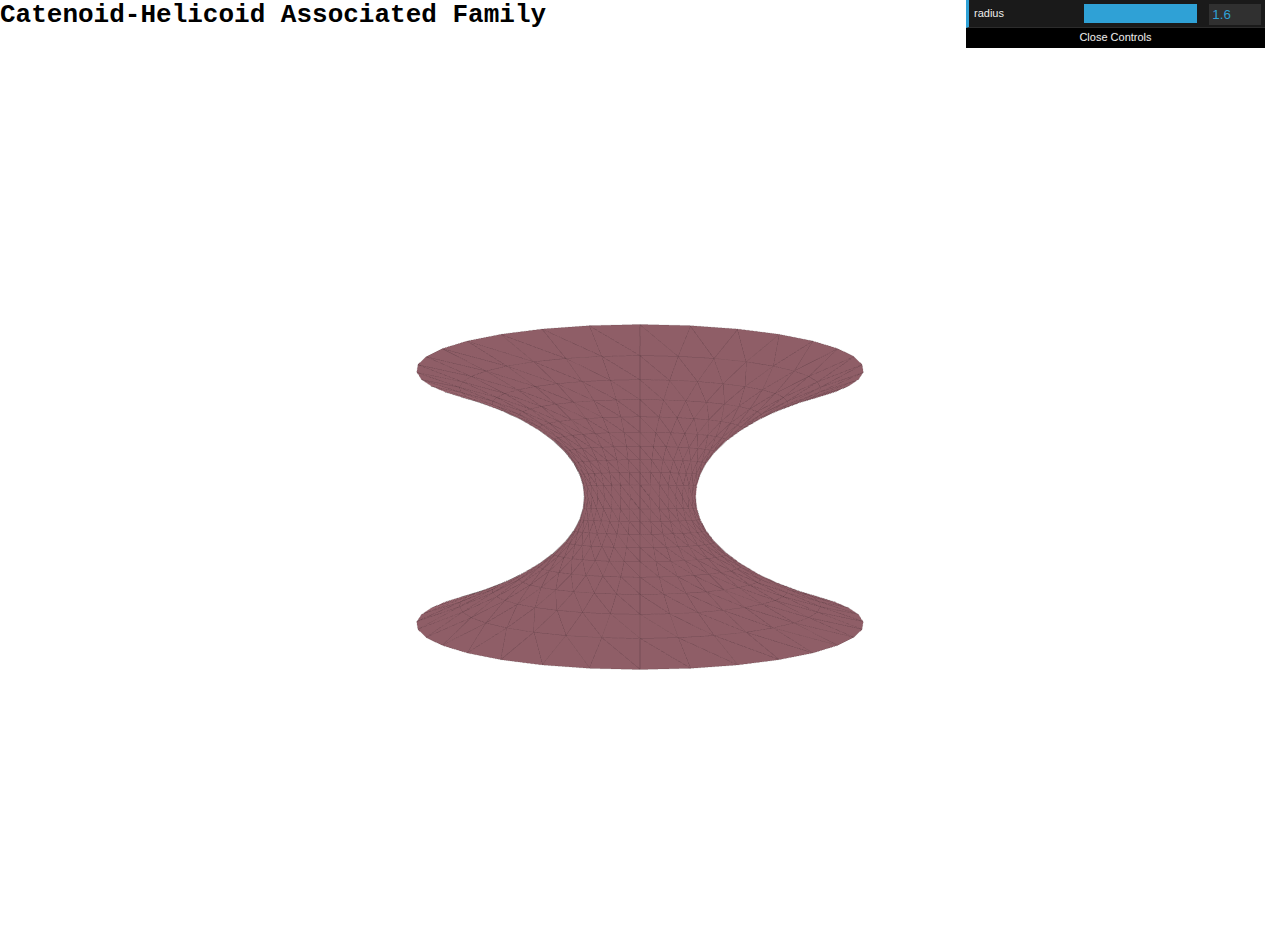
<file: catenoidtohelicoid.html>
<html lang="en">

<head>
    <title>WEBGL (Three.js) Catenoid-Helicoid Minimal Surfaces</title>
    <meta charset="utf-8">
    <meta name="viewport" content="width=device-width, user-scalable=no, minimum-scale=1.0, maximum-scale=1.0">
    <style>
        body {
            font-family: Monospace;
            background-color: #ffffff;
            margin: 0px;
        }
    </style>
</head>

<body>
    <h1>Catenoid-Helicoid Associated Family</h1>
    <center>
        <div id="container" style="width=device-width"></div>
    </center>
    </div>
    <script src="three.js-master/build/three.min.js"></script>
    <script src="three.js-master/examples/js/Detector.js"></script>
    <script src="three.js-master/examples/js/libs/dat.gui.min.js"></script>
    <script src="three.js-master/examples/js/controls/TrackballControls.js"></script>
    <script>
        if (!Detector.webgl) Detector.addGetWebGLMessage();
        var sin = Math.sin,
            cos = Math.cos,
            pi = Math.PI;
        var container, stats;

        var camera, scene, renderer, controls, materials, shader, mesh;
        var sfondo, textureSfondo, surface, surfaceGeom, updateSurface;
        var params = new function() {
            this.radius = pi / 2;
            this.alpha = 1;
        }

        init();
        animate();

        // GUI controls...
        var gui = new dat.GUI({
            autoPlace: true
        });
        //container.appendChild(gui.domElement);
        gui.width = 300;
        gui.add(params, "radius", 0, pi / 2).onChange(updateSurface);
        //gui.add(this,"wireframe").name("Show mesh").onChange(updateSurface);
        //gui.add(this,"facets").name("Show smooth surface").onChange(updateSurface);
        //gui.add(this,'sfondo').name("Change background");

        function init() {
            container = document.getElementById('container');
            var scene_width = window.innerWidth;
            var scene_height = window.innerHeight;

            scene = new THREE.Scene();

            sfondo = function() { //function to initialise or change skyBox
                scene.remove(camera);
                this.scene.remove(mesh);
                camera = new THREE.PerspectiveCamera(75, scene_width / scene_height, 100, 45000);
                camera.position.z = -3200;
                this.scene.add(camera);

                if (renderer != null) {
                    controls = new THREE.TrackballControls(camera, renderer.domElement);
                    controls.rotateSpeed = 1.0;
                    controls.zoomSpeed = 1.2;
                    controls.panSpeed = 1;

                    controls.noZoom = false;
                    controls.noPan = false;

                    controls.staticMoving = true;
                    controls.dynamicDampingFactor = 0.3;

                    controls.keys = [65, 83, 68];
                    controls.addEventListener('change', render);
                }
            };

            surfaceMaterials = function(mat) { //prune materials array according to flags
                return [mat[0], mat[1]];
            }

            updateSurface = function() { //function to initialise and update surf.
                scene.remove(surface);
                surfaceGeom = new THREE.ParametricGeometry(catenoid, 20, 40);
                var mat = surfaceMaterials(materials);
                    surface = THREE.SceneUtils.createMultiMaterialObject(surfaceGeom, mat);
                    surface.children[0].material.side = THREE.DoubleSide;
                    surface.position.set(0, 0, 0);
                    surface.scale.multiplyScalar(1000);
                    surface.matrixAutoUpdate = true;
                    scene.add(surface);
            }


            var light, object, materials;

            scene.add(new THREE.AmbientLight(0xffffff));
            light = new THREE.DirectionalLight(0xffffff);
            light.position.set(2, 0, 10);
            scene.add(light);

            //Add skybox
            sfondo();

            //Create materials for  Surface
            materials = [
                new THREE.MeshPhongMaterial({
                    color: 0x8f5e67,
                    specular: 0xaa0000,
                    emissive: 0x000000,
                    shininess: 10,
                    shading: THREE.SmoothShading
                }),
                //new THREE.MeshPhongMaterial( { color: 0x008888, specular: 0xaaaaaa, emissive: 0x000000, ambient: 0x00aaaa, shininess: 10, shading: THREE.SmoothShading} ),
                new THREE.MeshBasicMaterial({
                    color: 0x000000,
                    wireframe: true,
                    transparent: true,
                    opacity: 0.1
                })
            ];

            //Surface
            updateSurface();

            //Renderer, controls
            renderer = new THREE.WebGLRenderer({
                antialias: true
            });
            renderer.setSize(scene_width, scene_height);
            renderer.setClearColor('#ffffff', 1);
            container.appendChild(renderer.domElement);
            controls = new THREE.TrackballControls(camera, renderer.domElement);
            controls.rotateSpeed = 1.0;
            controls.zoomSpeed = 1.2;
            controls.panSpeed = 1;

            controls.noZoom = false;
            controls.noPan = false;

            controls.staticMoving = true;
            controls.dynamicDampingFactor = 0.3;

            controls.keys = [65, 83, 68];

            controls.addEventListener('change', render);

        }



        function animate() {

            requestAnimationFrame(animate);
            controls.update();
            render();
        }


        function render() {
            camera.lookAt(scene.position);
            renderer.render(scene, camera);
        }

        function catenoid(r, t) {
            var v = (r - .5) * 20;
            var u = 2 * 5 * pi * t;
            a = params.radius;
            x = Math.cos(a) * sinh(v / 5) * Math.sin(u / 5) + Math.sin(a) * cosh(v / 5) * Math.cos(u / 5);
            y = -Math.cos(a) * sinh(v / 5) * Math.cos(u / 5) + Math.sin(a) * cosh(v / 5) * Math.sin(u / 5);
            z = u / 5 * Math.cos(a) + v / 5 * Math.sin(a);
            return new THREE.Vector3(y / 3.3, z / 3.3, x / 3.3);
        }

        function sinh(t) {
            return (Math.exp(t) - Math.exp(-t)) / 2.0;
        }

        function cosh(t) {
            return (Math.exp(t) + Math.exp(-t)) / 2.0;
        }

    </script>

</body>

</html>
</file>
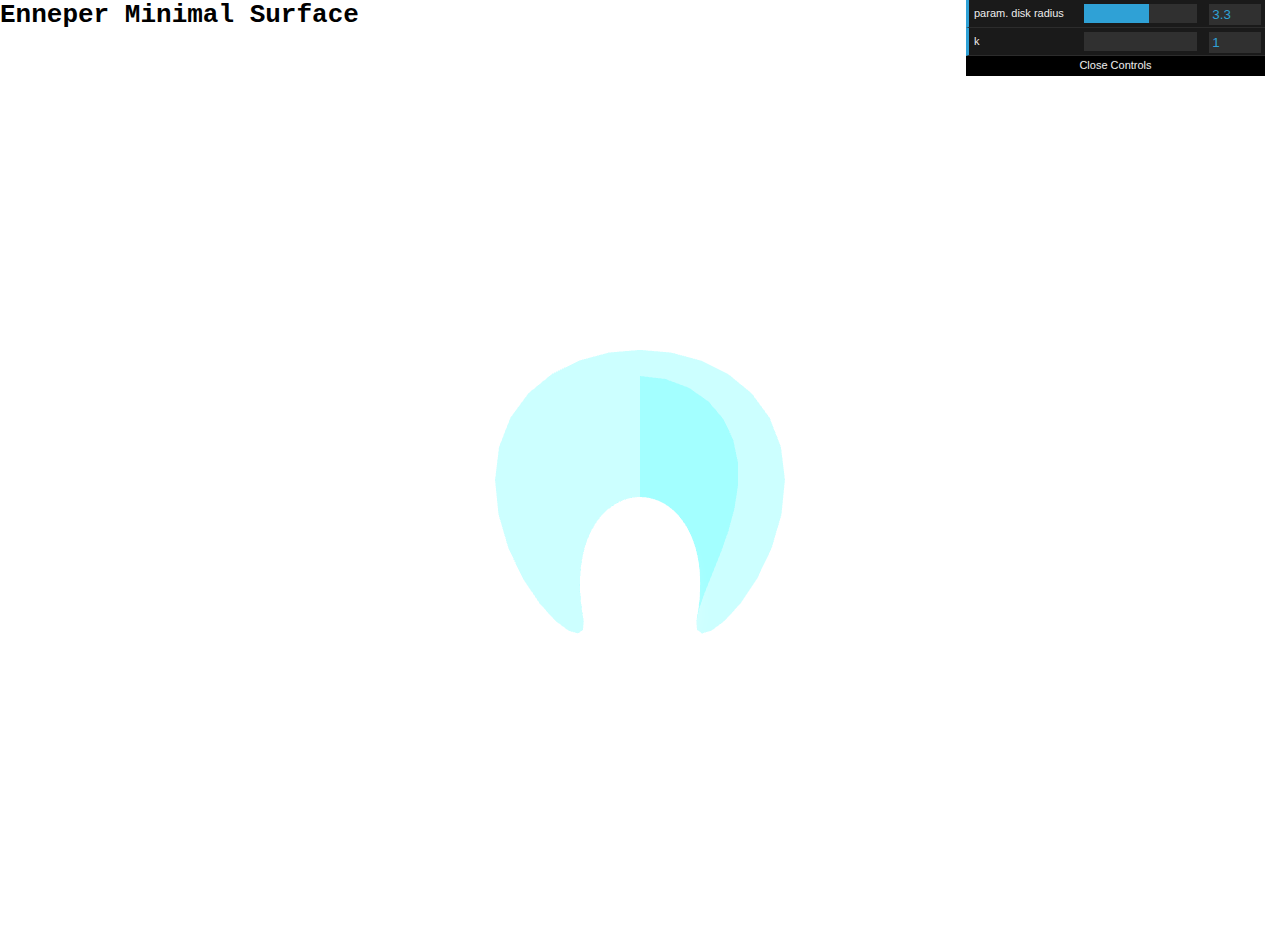
<file: enneper.html>
<html lang="en"><head>
    <title>A WEBGL (Three.js) Enneper Minimal Surface</title>
		<meta charset="utf-8">
		<meta name="viewport" content="width=device-width, user-scalable=no, minimum-scale=1.0, maximum-scale=1.0">
		<style>
			body {
				font-family: Monospace;
				background-color: #ffffff;
				margin: 0px;
			}
		</style>
</head>
	<body>
    <h1>Enneper Minimal Surface</h1>
    <center><div id="container" style="width=device-width"></div></center>
</div>
    <script src="three.js-master/build/three.min.js"></script>
<script src="three.js-master/examples/js/Detector.js"></script>
<script src="three.js-master/examples/js/libs/dat.gui.min.js"></script>
<script src="three.js-master/examples/js/controls/TrackballControls.js"></script>
    <script>

if ( ! Detector.webgl ) Detector.addGetWebGLMessage();
var sin = Math.sin, cos = Math.cos, pi = Math.PI;
var container, stats;

var camera, scene, renderer,controls,materials,shader,mesh;
var message, magnification, wireframe, facets,sfondo, textureSfondo, surface, surfaceGeom,updateSurface;
var params = new function(){
  this.radius=3.3;
	this.exponent=1;
}


init();
animate();

// GUI controls...
var gui = new dat.GUI({autoPlace: true});
//container.appendChild(gui.domElement);
gui.width=300;
//gui.add(this,"message").name("");
gui.add(params,"radius",1,5).name("param. disk radius").onChange(updateSurface);
gui.add(params,"exponent",1,5,1).step(1).name("k").onChange(updateSurface);

//gui.add(this,"wireframe").name("Show mesh").onChange(updateSurface);
//gui.add(this,"facets").name("Show smooth surface").onChange(updateSurface);
//gui.add(this,'sfondo').name("Change background");

function init() {
    container = document.getElementById( 'container' );
    var scene_width=window.innerWidth;
    var scene_height=window.innerHeight;

    scene = new THREE.Scene();

    wireframe=true;
    facets=true;
    magnification=1000;
    message="Enneper Minimal Surface";
    textureSfondo='clouds/';
    sfondo=function(){//function to initialise or change skyBox
	scene.remove(camera);

	this.scene.remove(mesh);

   camera = new THREE.PerspectiveCamera( 75, scene_width / scene_height, 100, 5000 );
	    camera.position.z = -3200;
	    this.scene.add( camera );

	if (renderer!=null){
	    controls=new THREE.TrackballControls(camera, renderer.domElement);
	    controls.rotateSpeed = 1.0;
	    controls.zoomSpeed = 1.2;
	    controls.panSpeed = 1;

	    controls.noZoom = false;
	    controls.noPan = false;

	    controls.staticMoving = true;
	    controls.dynamicDampingFactor = 0.3;

	    controls.keys = [ 65, 83, 68 ];

	    controls.addEventListener( 'change', render );
	}
    };
    surfaceMaterials=function(mat){//prune materials array according to flags
	    //return [mat[0],mat[1]];
	    //return [mat[1]];
	    return [mat[0]];
      //return [mat[]];
	}

    updateSurface=function(){//function to initialise and update Enneper surf.
	scene.remove(surface);
	surfaceGeom=new THREE.ParametricGeometry(enneper, Math.floor(10*params.radius/1.5),60+(params.exponent-1)*30 );
	var mat=surfaceMaterials(materials);
	if (mat.length>0){
	    surface = THREE.SceneUtils.createMultiMaterialObject( surfaceGeom, mat );
	    surface.children[ 0 ].material.side = THREE.DoubleSide;
	    surface.position.set( 0, 0, 0 );
	    surface.scale.multiplyScalar(magnification);
	    surface.matrixAutoUpdate = true;
	    scene.add( surface);
	}

    }


    var light, object, materials;

    this.scene.add( new THREE.AmbientLight( 0xffffff ) );

    light = new THREE.DirectionalLight( 0xffffff );
    light.position.set( 2, 0, 10 );
    this.scene.add( light );

    sfondo();


    //Create materials for Enneper Surface
    materials = [
	new THREE.MeshPhongMaterial( { color: 0x00ffff, transparent: true, opacity: 0.2, specular: 0xaa0000, emissive: 0x000000, shininess: 10, shading: THREE.SmoothShading} ),
	//new THREE.MeshPhongMaterial( { color: 0x008888, specular: 0xaaaaaa, emissive: 0x000000, ambient: 0x00aaaa, shininess: 10, shading: THREE.SmoothShading} ),
	new THREE.MeshBasicMaterial( { color: 0x000000, wireframe: true, transparent: true, opacity: 0.1 } )
    ];

    //Enneper Surface
    updateSurface();

    //Renderer, controls
    renderer = new THREE.WebGLRenderer( { antialias: true} );
    renderer.setSize( scene_width , scene_height );
		renderer.setClearColor('#ffffff', 1);
    container.appendChild( renderer.domElement );
    controls=new THREE.TrackballControls(camera, renderer.domElement);
    controls.rotateSpeed = 1.0;
    controls.zoomSpeed = 1.2;
    controls.panSpeed = 1;

    controls.noZoom = false;
    controls.noPan = false;

    controls.staticMoving = true;
    controls.dynamicDampingFactor = 0.3;

    controls.keys = [ 65, 83, 68 ];

    controls.addEventListener( 'change', render );

}



function animate() {

    requestAnimationFrame( animate );
    controls.update();
    render();
}


function render() {
    camera.lookAt(scene.position);
    renderer.render( scene, camera );
}

function enneper(r, t) {
    var k=params.exponent;
    var delta=1;//max radius allowed for each exponent (trials and errors)...
    switch(k){
    case 1: delta=3*3.04/5; magnification=1000; break;
    case 2: delta=2.25*3.4/5; magnification=1400; break;
    case 3: delta=1.88*3.72/5; magnification=1500; break;
    case 4: delta=1.7*3.92/5; magnification=1500; break;
    default: delta=1.56*4.2/5; magnification=1500;
    }
    r=r*params.radius/5*delta;
    t= 2*pi*t;
    var x, y, z;
    x=1/2*(r*cos(t)-Math.pow(r,(2*k+1))/(2*k+1)*cos((2*k+1)*t));
    y=-1/2*(r*sin(t)+Math.pow(r,(2*k+1))/(2*k+1)*sin((2*k+1)*t));
    z=Math.pow(r,(k+1))/(k+1)*cos((k+1)*t);

    return new THREE.Vector3(y, z, x);
	}




		</script>

</body></html>
</file>
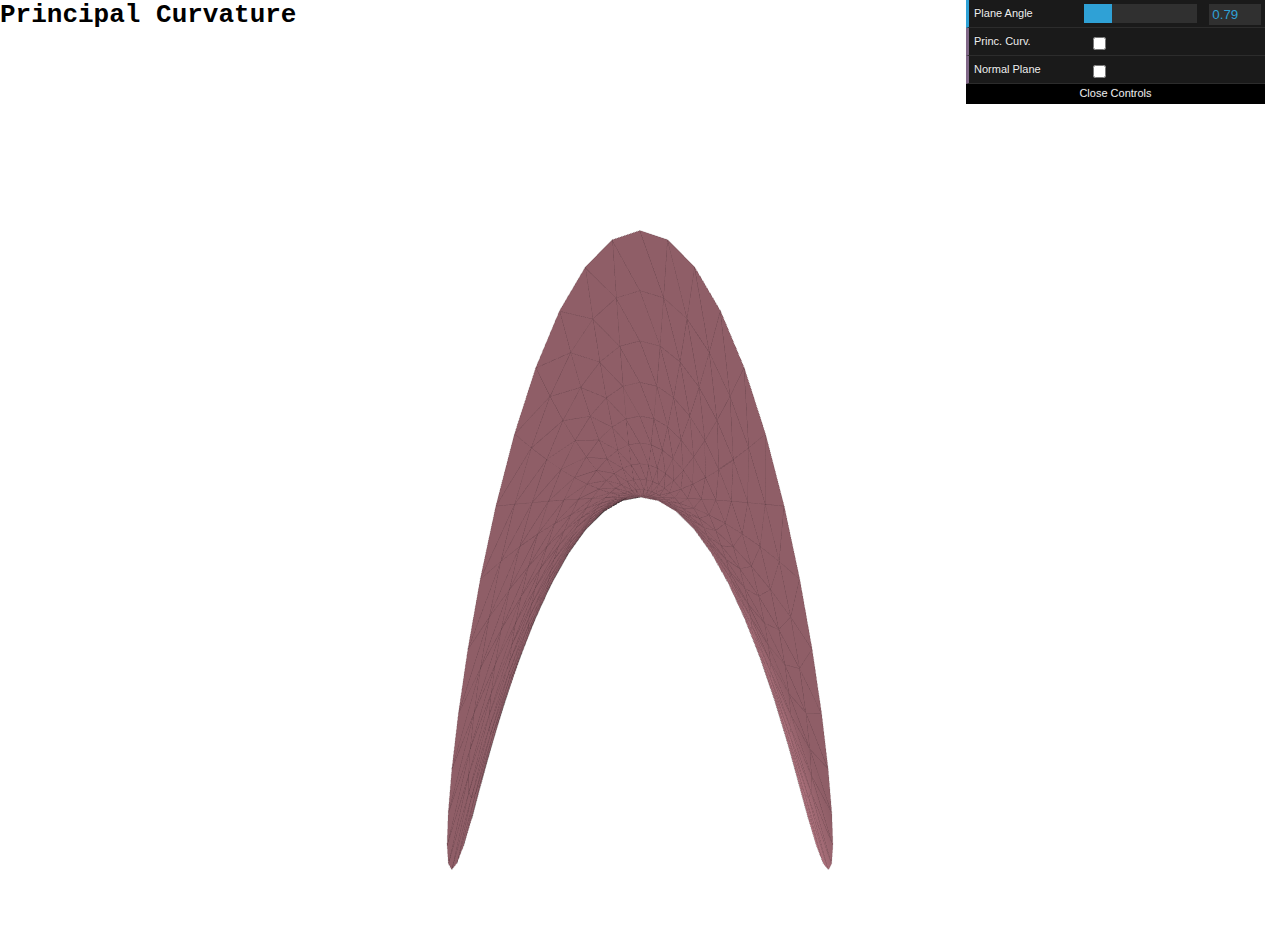
<file: principalcurvature.html>
<html lang="en">

<head>
    <title>WEBGL (Three.js) Principal curvature</title>
    <meta charset="utf-8">
    <meta name="viewport" content="width=device-width, user-scalable=no, minimum-scale=1.0, maximum-scale=1.0">
    <style>
        body {
            font-family: Monospace;
            background-color: #ffffff;
            margin: 0px;
        }
    </style>

</head>
	<body>
    <h1>Principal Curvature</h1>
    <center><div id="container" style="width=device-width"></div></center>
</div>

<script src="three.js-master/build/three.min.js"></script>
<script src="three.js-master/examples/js/Detector.js"></script>
<script src="three.js-master/examples/js/libs/dat.gui.min.js"></script>
<script src="three.js-master/examples/js/controls/TrackballControls.js"></script>
<script>


        if (!Detector.webgl) Detector.addGetWebGLMessage();
        var sin = Math.sin,
            cos = Math.cos,
            pi = Math.PI,
            sqrt = Math.sqrt;
        var container, stats;

        var camera, scene, renderer, controls, materials, shader, mesh;
        var magnification, theta, show_principal, show_plane, sfondo, surface, surface1, surface2, surface3, surface4, surface5, surface6, surfaceGeom, updateSurface;

        init();
        animate();

        // GUI controls...
        var gui = new dat.GUI({
            autoPlace: true
        });
        //container.appendChild(gui.domElement);
        gui.width = 300;
        gui.add(this, "theta", 0, pi).name("Plane Angle").onChange(updateSurface);
        gui.add(this, "show_principal").name("Princ. Curv.").onChange(updateSurface);
        gui.add(this, "show_plane").name("Normal Plane").onChange(updateSurface);


        function init() {
            container = document.getElementById('container');
            var scene_width = window.innerWidth;
            var scene_height = window.innerHeight;

            scene = new THREE.Scene();


            theta = pi / 4;
            show_principal = false;
            show_plane = false;
            magnification = 1000;
            sfondo = function() { //function to initialize or change skyBox
                this.scene.remove(mesh);

                    camera = new THREE.PerspectiveCamera(75, scene_width / scene_height, 100, 45000);
                    camera.position.z = -3200;
                    this.scene.add(camera);

                if (renderer != null) {
                    controls = new THREE.TrackballControls(camera, renderer.domElement);
                    controls.rotateSpeed = 1.0;
                    controls.zoomSpeed = 1.2;
                    controls.panSpeed = 1;

                    controls.noZoom = false;
                    controls.noPan = false;

                    controls.staticMoving = true;
                    controls.dynamicDampingFactor = 0.3;

                    controls.keys = [65, 83, 68];

                    controls.addEventListener('change', render);
                }
            };
            surfaceMaterials = function(mat) { //prune materials array according to flags
                    return [mat[0], mat[1]];
            }
            updateSurface = function() { //function to initialise and update surf.
                scene.remove(surface);
                scene.remove(surface1);
                scene.remove(surface2);
                scene.remove(surface3);
                scene.remove(surface4);
                scene.remove(surface5);
                scene.remove(surface6);
                surfaceGeom = new THREE.ParametricGeometry(saddle, 10, 60);

                var mat = surfaceMaterials(materials);


                surface = THREE.SceneUtils.createMultiMaterialObject(surfaceGeom, mat);
                surface.children[0].material.side = THREE.DoubleSide;
                surface.position.set(0, 0, 0);
                surface.scale.multiplyScalar(magnification);
                surface.matrixAutoUpdate = true;
                scene.add(surface);

                if (show_plane) {
                    surfaceGeom = new THREE.ParametricGeometry(piano, 5, 40);
                    surface1 = THREE.SceneUtils.createMultiMaterialObject(surfaceGeom, materials1);
                    surface1.children[0].material.side = THREE.DoubleSide;
                    surface1.position.set(0, 0, 0);
                    surface1.scale.multiplyScalar(magnification);
                    surface1.matrixAutoUpdate = true;
                    scene.add(surface1);


                    surfaceGeom = new THREE.ParametricGeometry(function(u, v) {
                        return tube(u, v, theta);
                    }, 30, 10);
                    surface2 = THREE.SceneUtils.createMultiMaterialObject(surfaceGeom, materials2);
                    surface2.children[0].material.side = THREE.DoubleSide;
                    surface2.position.set(0, 0, 0);
                    surface2.scale.multiplyScalar(magnification);
                    surface2.matrixAutoUpdate = true;
                    scene.add(surface2);

                    surfaceGeom = new THREE.ParametricGeometry(asse, 10, 10);
                    surface6 = THREE.SceneUtils.createMultiMaterialObject(surfaceGeom, materials5);
                    surface6.children[0].material.side = THREE.DoubleSide;
                    surface6.position.set(0, 0, 0);
                    surface6.scale.multiplyScalar(magnification);
                    surface6.matrixAutoUpdate = true;
                    scene.add(surface6);
                }
                if (show_principal) {
                    surfaceGeom = new THREE.ParametricGeometry(function(u, v) {
                        return tube(u, v, 0);
                    }, 30, 10);
                    surface3 = THREE.SceneUtils.createMultiMaterialObject(surfaceGeom, materials3);
                    surface3.children[0].material.side = THREE.DoubleSide;
                    surface3.position.set(0, 0, 0);
                    surface3.scale.multiplyScalar(magnification);
                    surface3.matrixAutoUpdate = true;
                    scene.add(surface3);

                    surfaceGeom = new THREE.ParametricGeometry(function(u, v) {
                        return tube(u, v, pi / 2);
                    }, 30, 10);
                    surface4 = THREE.SceneUtils.createMultiMaterialObject(surfaceGeom, materials4);
                    surface4.children[0].material.side = THREE.DoubleSide;
                    surface4.position.set(0, 0, 0);
                    surface4.scale.multiplyScalar(magnification);
                    surface4.matrixAutoUpdate = true;
                    scene.add(surface4);
                }
            }


            var light, object, materials;

            this.scene.add(new THREE.AmbientLight(0xffffff));

            light = new THREE.DirectionalLight(0xffffff);
            light.position.set(2, 0, 10);
            this.scene.add(light);

            //Add skybox
            sfondo();


            //Create materials for  Surface
            materials = [
                new THREE.MeshPhongMaterial({
                    color: 0x8f5e67,
                    specular: 0xaa0000,
                    emissive: 0x000000,
                    ambient: 0xae727d,
                    shininess: 10,
                    shading: THREE.SmoothShading
                }),
                new THREE.MeshBasicMaterial({
                    color: 0x000000,
                    wireframe: true,
                    transparent: true,
                    opacity: 0.1
                })
            ];
            materials1 = [
                new THREE.MeshPhongMaterial({
                    color: 0x00ffff,
                    specular: 0x00ffff,
                    emissive: 0x000000,
                    ambient: 0x00ffff,
                    shininess: 10,
                    shading: THREE.SmoothShading,
                    transparent: true,
                    opacity: .7
                }),
            ];
            materials1bis = [
                new THREE.MeshPhongMaterial({
                    color: 0x00ff88,
                    specular: 0x00ff88,
                    emissive: 0x000000,
                    ambient: 0x00ff88,
                    shininess: 10,
                    shading: THREE.SmoothShading,
                    transparent: true,
                    opacity: .7
                }),
            ];
            materials2 = [
                new THREE.MeshPhongMaterial({
                    color: 0x0000ff,
                    specular: 0x0000ff,
                    emissive: 0x000000,
                    ambient: 0x0000ff,
                    shininess: 10,
                    shading: THREE.SmoothShading
                })
            ];
            materials3 = [
                new THREE.MeshPhongMaterial({
                    color: 0xff0000,
                    specular: 0xff0000,
                    emissive: 0x000000,
                    ambient: 0xff0000,
                    shininess: 10,
                    shading: THREE.SmoothShading
                })
            ];
            materials4 = [
                new THREE.MeshPhongMaterial({
                    color: 0x00ff00,
                    specular: 0x00ff00,
                    emissive: 0x000000,
                    ambient: 0x00ff00,
                    shininess: 10,
                    shading: THREE.SmoothShading
                })
            ];
            materials5 = [
                new THREE.MeshPhongMaterial({
                    color: 0x0f490f,
                    specular: 0x0f490f,
                    emissive: 0x000000,
                    ambient: 0x0f490f,
                    shininess: 10,
                    shading: THREE.SmoothShading
                })
            ];
            //Surface
            updateSurface();

            //Renderer, controls
            renderer = new THREE.WebGLRenderer({
                antialias: true
            });
            renderer.setSize(scene_width, scene_height);
            renderer.setClearColor('#ffffff', 1);
            container.appendChild(renderer.domElement);
            controls = new THREE.TrackballControls(camera, renderer.domElement);
            controls.rotateSpeed = 1.0;
            controls.zoomSpeed = 1.2;
            controls.panSpeed = 1;

            controls.noZoom = false;
            controls.noPan = false;

            controls.staticMoving = true;
            controls.dynamicDampingFactor = 0.3;

            controls.keys = [65, 83, 68];

            controls.addEventListener('change', render);

        }



        function animate() {

            requestAnimationFrame(animate);
            controls.update();
            render();
        }


        function render() {
            camera.lookAt(scene.position);
            renderer.render(scene, camera);
        }


        function saddle(r, t) { //hole or not hole?
            x = r * cos(2 * pi * t);
            y = r * sin(2 * pi * t);
            z = x * x - 2 * y * y;
            return new THREE.Vector3(y, z, x);
        }

        function piano(r, t) {
            x = 2 * (r - .5) * cos(theta);
            y = 2 * (r - .5) * sin(theta);
            z = 4 * (t - .5);
            return new THREE.Vector3(y, z, x);
        }

        function piano_tg(r, t) {
            x = 2 * (r - .5);
            y = 2 * (t - .5);
            z = 0;
            return new THREE.Vector3(y, z, x);
        }

        function phi_1(t, alpha) {
            return t * cos(alpha);
        }

        function phi_2(t, alpha) {
            return t * sin(alpha);
        }

        function phi_3(t, alpha) {
            return t * t * (1 - 3 * sin(alpha) * sin(alpha));
        }

        function denom(t, alpha) {
            return sqrt(1 + 4 * t * t * (1 - 3 * sin(alpha) * sin(alpha)) * (1 - 3 * sin(alpha) * sin(alpha)));
        }

        function tau_1(t, alpha) {
            return cos(alpha) / denom(t, alpha);
        }

        function tau_2(t, alpha) {
            return sin(alpha) / denom(t, alpha);
        }

        function tau_3(t, alpha) {
            return 2 * t * (1 - 3 * sin(alpha) * sin(alpha)) / denom(t, alpha);
        }

        function b_1(t, alpha) {
            return cos(alpha) * tau_3(t, alpha);
        }

        function b_2(t, alpha) {
            return sin(alpha) * tau_3(t, alpha);
        }

        function b_3(t, alpha) {
            return -cos(alpha) * tau_1(t, alpha) - sin(alpha) * tau_2(t, alpha);
        }

        function tube(u, v, alpha) {
            var r = .02;
            var U = (u - .5) * 2;
            x = phi_1(U, alpha) + r * sin(alpha) * cos(2 * pi * v) + r * b_1(U, alpha) * sin(2 * pi * v);
            y = phi_2(U, alpha) - r * cos(alpha) * cos(2 * pi * v) + r * b_2(U, alpha) * sin(2 * pi * v);
            z = phi_3(U, alpha) + r * b_3(U, alpha) * sin(2 * pi * v);
            return new THREE.Vector3(y, z, x);
        }

        function asse(u, v) {
            x = .02 * cos(2 * pi * v);
            y = .02 * sin(2 * pi * v);
            z = (u - .5) * 4;
            return new THREE.Vector3(y, z, x);
        }
    </script>


</body>

</html>
</file>
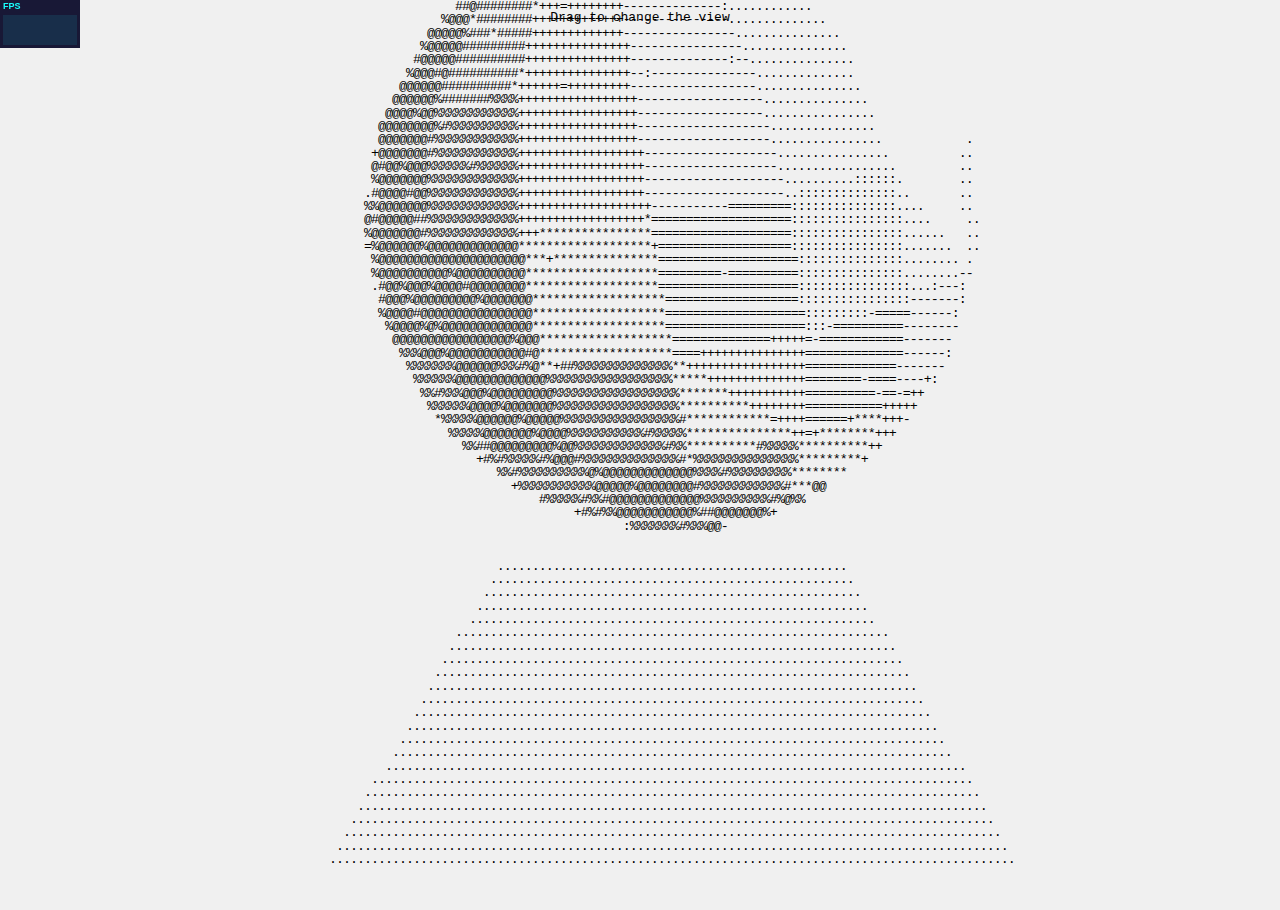
<file: three.js-master/examples/canvas_ascii_effect.html>
<!DOCTYPE html>
<html lang="en">
	<head>
		<title>three.js - ASCII Effect</title>
		<meta charset="utf-8">
		<meta name="viewport" content="width=device-width, user-scalable=no, minimum-scale=1.0, maximum-scale=1.0">
		<style>
			body {
				font-family: Monospace;
				background-color: #f0f0f0;
				margin: 0px;
				overflow: hidden;
			}
		</style>
	</head>
	<body>

		<script src="../build/three.js"></script>

		<script src="js/controls/TrackballControls.js"></script>
		<script src="js/effects/AsciiEffect.js"></script>

		<script src="js/renderers/Projector.js"></script>
		<script src="js/renderers/CanvasRenderer.js"></script>

		<script src="js/libs/stats.min.js"></script>

		<script>

			var container, stats;

			var camera, controls, scene, renderer;

			var sphere, plane;

			var start = Date.now();

			init();
			animate();

			function init() {

				var width = window.innerWidth || 2;
				var height = window.innerHeight || 2;

				container = document.createElement( 'div' );
				document.body.appendChild( container );

				var info = document.createElement( 'div' );
				info.style.position = 'absolute';
				info.style.top = '10px';
				info.style.width = '100%';
				info.style.textAlign = 'center';
				info.innerHTML = 'Drag to change the view';
				container.appendChild( info );

				camera = new THREE.PerspectiveCamera( 70, width / height, 1, 1000 );
				camera.position.y = 150;
				camera.position.z = 500;

				controls = new THREE.TrackballControls( camera );

				scene = new THREE.Scene();

				var light = new THREE.PointLight( 0xffffff );
				light.position.set( 500, 500, 500 );
				scene.add( light );

				var light = new THREE.PointLight( 0xffffff, 0.25 );
				light.position.set( - 500, - 500, - 500 );
				scene.add( light );

				sphere = new THREE.Mesh( new THREE.SphereGeometry( 200, 20, 10 ), new THREE.MeshLambertMaterial() );
				scene.add( sphere );

				// Plane

				plane = new THREE.Mesh( new THREE.PlaneBufferGeometry( 400, 400 ), new THREE.MeshBasicMaterial( { color: 0xe0e0e0 } ) );
				plane.position.y = - 200;
				plane.rotation.x = - Math.PI / 2;
				scene.add( plane );

				renderer = new THREE.CanvasRenderer();
				renderer.setClearColor( 0xf0f0f0 );
				renderer.setSize( width, height );
				// container.appendChild( renderer.domElement );

				effect = new THREE.AsciiEffect( renderer );
				effect.setSize( width, height );
				container.appendChild( effect.domElement );

				stats = new Stats();
				container.appendChild( stats.dom );

				//

				window.addEventListener( 'resize', onWindowResize, false );

			}

			function onWindowResize() {

				camera.aspect = window.innerWidth / window.innerHeight;
				camera.updateProjectionMatrix();

				renderer.setSize( window.innerWidth, window.innerHeight );
				effect.setSize( window.innerWidth, window.innerHeight );

			}

			//

			function animate() {

				requestAnimationFrame( animate );

				stats.begin();
				render();
				stats.end();

			}

			function render() {

				var timer = Date.now() - start;

				sphere.position.y = Math.abs( Math.sin( timer * 0.002 ) ) * 150;
				sphere.rotation.x = timer * 0.0003;
				sphere.rotation.z = timer * 0.0002;

				controls.update();

				effect.render( scene, camera );

			}

		</script>
	</body>
</html>
</file>
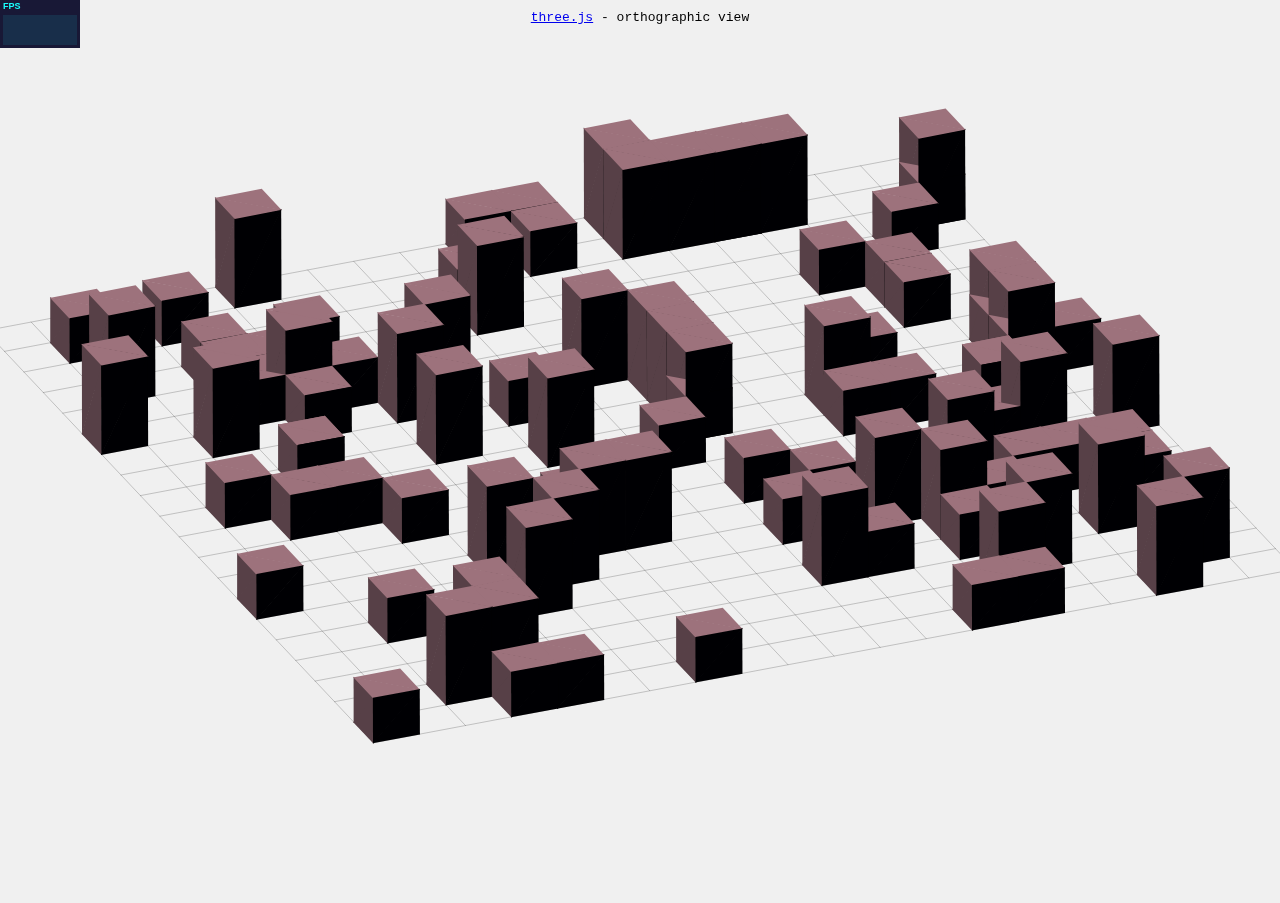
<file: three.js-master/examples/canvas_camera_orthographic.html>
<!DOCTYPE html>
<html lang="en">
	<head>
		<title>three.js canvas - camera - orthographic</title>
		<meta charset="utf-8">
		<meta name="viewport" content="width=device-width, user-scalable=no, minimum-scale=1.0, maximum-scale=1.0">
		<style>
			body {
				font-family: Monospace;
				background-color: #f0f0f0;
				margin: 0px;
				overflow: hidden;
			}
		</style>
	</head>
	<body>

		<script src="../build/three.js"></script>

		<script src="js/renderers/Projector.js"></script>
		<script src="js/renderers/CanvasRenderer.js"></script>

		<script src="js/libs/stats.min.js"></script>

		<script>

			var container, stats;
			var camera, scene, renderer;

			init();
			animate();

			function init() {

				container = document.createElement( 'div' );
				document.body.appendChild( container );

				var info = document.createElement( 'div' );
				info.style.position = 'absolute';
				info.style.top = '10px';
				info.style.width = '100%';
				info.style.textAlign = 'center';
				info.innerHTML = '<a href="http://threejs.org" target="_blank">three.js</a> - orthographic view';
				container.appendChild( info );

				camera = new THREE.OrthographicCamera( window.innerWidth / - 2, window.innerWidth / 2, window.innerHeight / 2, window.innerHeight / - 2, - 500, 1000 );
				camera.position.x = 200;
				camera.position.y = 100;
				camera.position.z = 200;

				scene = new THREE.Scene();

				// Grid

				var size = 500, step = 50;

				var geometry = new THREE.Geometry();

				for ( var i = - size; i <= size; i += step ) {

					geometry.vertices.push( new THREE.Vector3( - size, 0, i ) );
					geometry.vertices.push( new THREE.Vector3(   size, 0, i ) );

					geometry.vertices.push( new THREE.Vector3( i, 0, - size ) );
					geometry.vertices.push( new THREE.Vector3( i, 0,   size ) );

				}

				var material = new THREE.LineBasicMaterial( { color: 0x000000, opacity: 0.2 } );

				var line = new THREE.LineSegments( geometry, material );
				scene.add( line );

				// Cubes

				var geometry = new THREE.BoxGeometry( 50, 50, 50 );
				var material = new THREE.MeshLambertMaterial( { color: 0xffffff, overdraw: 0.5 } );

				for ( var i = 0; i < 100; i ++ ) {

					var cube = new THREE.Mesh( geometry, material );

					cube.scale.y = Math.floor( Math.random() * 2 + 1 );

					cube.position.x = Math.floor( ( Math.random() * 1000 - 500 ) / 50 ) * 50 + 25;
					cube.position.y = ( cube.scale.y * 50 ) / 2;
					cube.position.z = Math.floor( ( Math.random() * 1000 - 500 ) / 50 ) * 50 + 25;

					scene.add( cube );

				}

				// Lights

				var ambientLight = new THREE.AmbientLight( Math.random() * 0x10 );
				scene.add( ambientLight );

				var directionalLight = new THREE.DirectionalLight( Math.random() * 0xffffff );
				directionalLight.position.x = Math.random() - 0.5;
				directionalLight.position.y = Math.random() - 0.5;
				directionalLight.position.z = Math.random() - 0.5;
				directionalLight.position.normalize();
				scene.add( directionalLight );

				var directionalLight = new THREE.DirectionalLight( Math.random() * 0xffffff );
				directionalLight.position.x = Math.random() - 0.5;
				directionalLight.position.y = Math.random() - 0.5;
				directionalLight.position.z = Math.random() - 0.5;
				directionalLight.position.normalize();
				scene.add( directionalLight );

				renderer = new THREE.CanvasRenderer();
				renderer.setClearColor( 0xf0f0f0 );
				renderer.setPixelRatio( window.devicePixelRatio );
				renderer.setSize( window.innerWidth, window.innerHeight );
				container.appendChild( renderer.domElement );

				stats = new Stats();
				container.appendChild( stats.dom );

				//

				window.addEventListener( 'resize', onWindowResize, false );

			}

			function onWindowResize() {

				camera.left = window.innerWidth / - 2;
				camera.right = window.innerWidth / 2;
				camera.top = window.innerHeight / 2;
				camera.bottom = window.innerHeight / - 2;

				camera.updateProjectionMatrix();

				renderer.setSize( window.innerWidth, window.innerHeight );

			}

			//

			function animate() {

				requestAnimationFrame( animate );

				stats.begin();
				render();
				stats.end();

			}

			function render() {

				var timer = Date.now() * 0.0001;

				camera.position.x = Math.cos( timer ) * 200;
				camera.position.z = Math.sin( timer ) * 200;
				camera.lookAt( scene.position );

				renderer.render( scene, camera );

			}

		</script>

	</body>
</html>
</file>
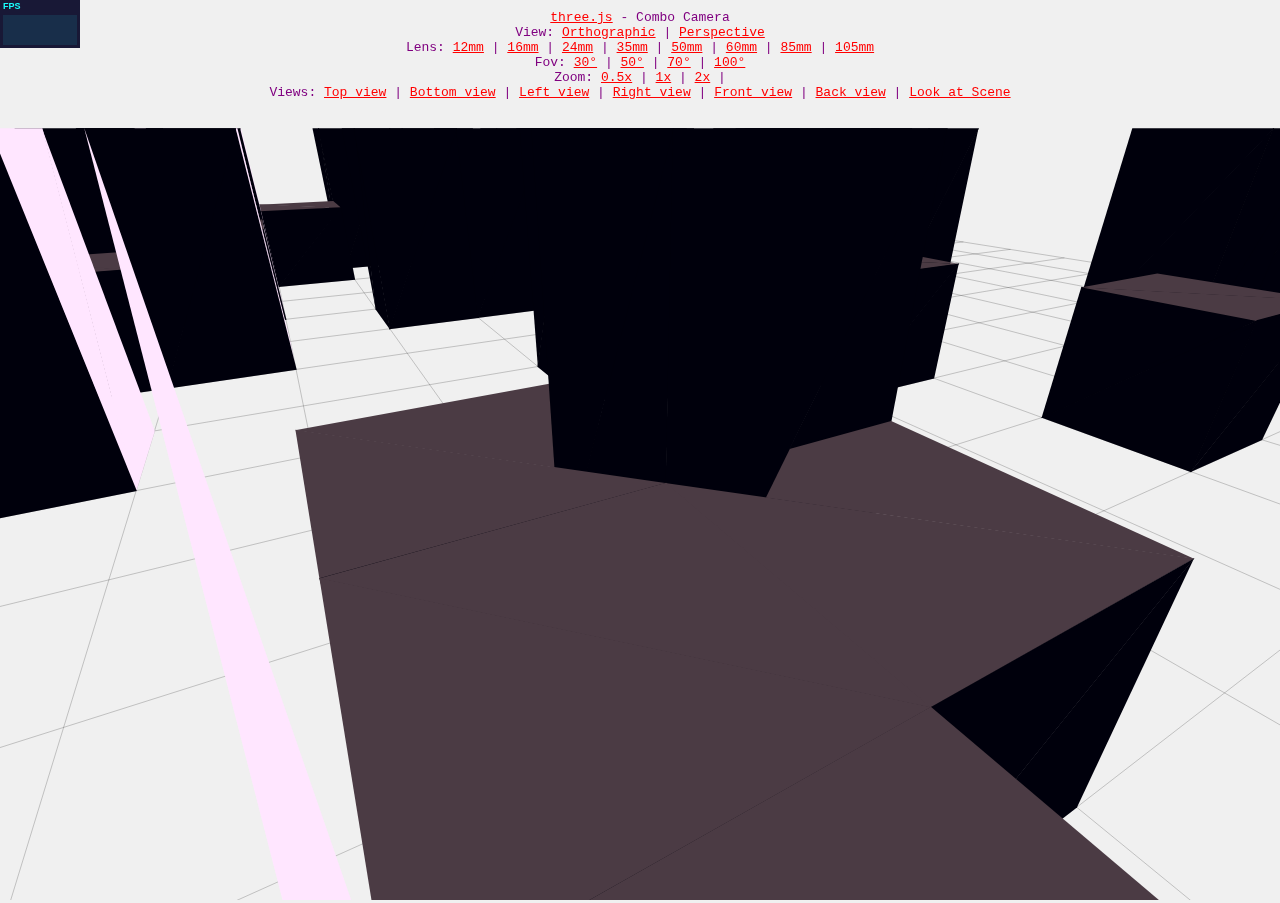
<file: three.js-master/examples/canvas_camera_orthographic2.html>
<!DOCTYPE html>
<html lang="en">
	<head>
		<title>three.js canvas - combo camera - orthographic + perspective</title>
		<meta charset="utf-8">
		<meta name="viewport" content="width=device-width, user-scalable=no, minimum-scale=1.0, maximum-scale=1.0">
		<style>
			body {
				font-family: Monospace;
				background-color: #f0f0f0;
				margin: 0px;
				overflow: hidden;
				color: purple;
			}

			a {
				color: red;
			}
		</style>
	</head>
	<body>

		<script src="../build/three.js"></script>

		<script src="js/cameras/CombinedCamera.js"></script>

		<script src="js/renderers/Projector.js"></script>
		<script src="js/renderers/CanvasRenderer.js"></script>

		<script src="js/libs/stats.min.js"></script>

		<div style="position: absolute; top: 10px; width: 100%; text-align: center; ">
			<a href="http://threejs.org" target="_blank">three.js</a> - Combo Camera<br>
			View: <a href="#" onclick="setOrthographic();return false;"> Orthographic</a> |
				<a href="#" onclick="setPerspective();return false;">Perspective</a><br>
			Lens: <a href="#" onclick="setLens(12);return false;">12mm</a> |
				<a href="#" onclick="setLens(16);return false;">16mm</a> |
				<a href="#" onclick="setLens(24);return false;">24mm</a> |
				<a href="#" onclick="setLens(35);return false;">35mm</a> |
				<a href="#" onclick="setLens(50);return false;">50mm</a> |
				<a href="#" onclick="setLens(60);return false;">60mm</a> |
				<a href="#" onclick="setLens(85);return false;">85mm</a> |
				<a href="#" onclick="setLens(105);return false;">105mm</a><br>
			Fov: <a href="#" onclick="setFov(30);return false;">30°</a> |
				<a href="#" onclick="setFov(50);return false;">50°</a> |
				<a href="#" onclick="setFov(70);return false;">70°</a> |
				<a href="#" onclick="setFov(100);return false;">100°</a><br>
			Zoom: <a href="#" onclick="camera.setZoom(0.5);return false;">0.5x</a> |
					<a href="#" onclick="camera.setZoom(1);return false;">1x</a> |
					<a href="#" onclick="camera.setZoom(2);return false;">2x</a> |

				<br/>
			Views: <a href="#" onclick="camera.toTopView();lookAtScene=false;return false;">Top view</a> |
				<a href="#" onclick="camera.toBottomView();lookAtScene=false;return false;">Bottom view</a> |
				<a href="#" onclick="camera.toLeftView();lookAtScene=false;return false;">Left view</a> |
				<a href="#" onclick="camera.toRightView();lookAtScene=false;return false;">Right view</a> |
				<a href="#" onclick="camera.toFrontView();lookAtScene=false;return false;">Front view</a> |
				<a href="#" onclick="camera.toBackView();lookAtScene=false;return false;">Back view</a> |
				<a href="#" onclick="lookAtScene=true;return false;">Look at Scene</a>
				<br/>
			<div id="fov"></div>
		</div>



		<script>

			var container, stats;
			var camera, scene, renderer;
			var lookAtScene = true;

			init();
			animate();

			function setFov( fov ) {

				camera.setFov( fov );

				document.getElementById('fov').innerHTML = 'FOV '+ fov.toFixed(2) +'&deg;' ;

			}

			function setLens( lens ) {

				// try adding a tween effect while changing focal length, and it'd be even cooler!

				var fov = camera.setLens( lens );

				document.getElementById('fov').innerHTML = 'Converted ' + lens + 'mm lens to FOV '+ fov.toFixed(2) +'&deg;' ;

			}

			function setOrthographic() {

				camera.toOrthographic();

				document.getElementById('fov').innerHTML = 'Orthographic mode' ;

			}

			function setPerspective() {

				camera.toPerspective();

				document.getElementById('fov').innerHTML = 'Perspective mode' ;

			}

			function init() {

				container = document.createElement( 'div' );
				document.body.appendChild( container );

				camera = new THREE.CombinedCamera( window.innerWidth / 2, window.innerHeight / 2, 70, 1, 1000, - 500, 1000 );

				camera.position.x = 200;
				camera.position.y = 100;
				camera.position.z = 200;

				scene = new THREE.Scene();

				// Grid

				var size = 500, step = 50;

				var geometry = new THREE.Geometry();

				for ( var i = - size; i <= size; i += step ) {

					geometry.vertices.push( new THREE.Vector3( - size, 0, i ) );
					geometry.vertices.push( new THREE.Vector3(   size, 0, i ) );

					geometry.vertices.push( new THREE.Vector3( i, 0, - size ) );
					geometry.vertices.push( new THREE.Vector3( i, 0,   size ) );

				}

				var material = new THREE.LineBasicMaterial( { color: 0x000000, opacity: 0.2 } );

				var line = new THREE.LineSegments( geometry, material );
				scene.add( line );

				// Cubes

				var geometry = new THREE.BoxGeometry( 50, 50, 50 );
				var material = new THREE.MeshLambertMaterial( { color: 0xffffff, overdraw: 0.5 } );

				for ( var i = 0; i < 100; i ++ ) {

					var cube = new THREE.Mesh( geometry, material );

					cube.scale.y = Math.floor( Math.random() * 2 + 1 );

					cube.position.x = Math.floor( ( Math.random() * 1000 - 500 ) / 50 ) * 50 + 25;
					cube.position.y = ( cube.scale.y * 50 ) / 2;
					cube.position.z = Math.floor( ( Math.random() * 1000 - 500 ) / 50 ) * 50 + 25;

					scene.add(cube);

				}

				// Lights

				var ambientLight = new THREE.AmbientLight( Math.random() * 0x10 );
				scene.add( ambientLight );

				var directionalLight = new THREE.DirectionalLight( Math.random() * 0xffffff );
				directionalLight.position.x = Math.random() - 0.5;
				directionalLight.position.y = Math.random() - 0.5;
				directionalLight.position.z = Math.random() - 0.5;
				directionalLight.position.normalize();
				scene.add( directionalLight );

				var directionalLight = new THREE.DirectionalLight( Math.random() * 0xffffff );
				directionalLight.position.x = Math.random() - 0.5;
				directionalLight.position.y = Math.random() - 0.5;
				directionalLight.position.z = Math.random() - 0.5;
				directionalLight.position.normalize();
				scene.add( directionalLight );

				renderer = new THREE.CanvasRenderer();
				renderer.setClearColor( 0xf0f0f0 );
				renderer.setPixelRatio( window.devicePixelRatio );
				renderer.setSize( window.innerWidth, window.innerHeight );
				container.appendChild( renderer.domElement );

				stats = new Stats();
				container.appendChild( stats.dom );

				window.addEventListener( 'resize', onWindowResize, false );

				function onWindowResize(){

					camera.setSize( window.innerWidth, window.innerHeight );
					camera.updateProjectionMatrix();

					renderer.setSize( window.innerWidth, window.innerHeight );

				}

			}

			//

			function animate() {

				requestAnimationFrame( animate );

				stats.begin();
				render();
				stats.end();

			}

			function render() {

				var timer = Date.now() * 0.0001;

				camera.position.x = Math.cos( timer ) * 200;
				camera.position.z = Math.sin( timer ) * 200;
				if ( lookAtScene ) camera.lookAt( scene.position );

				renderer.render( scene, camera );

			}

		</script>

	</body>
</html>
</file>
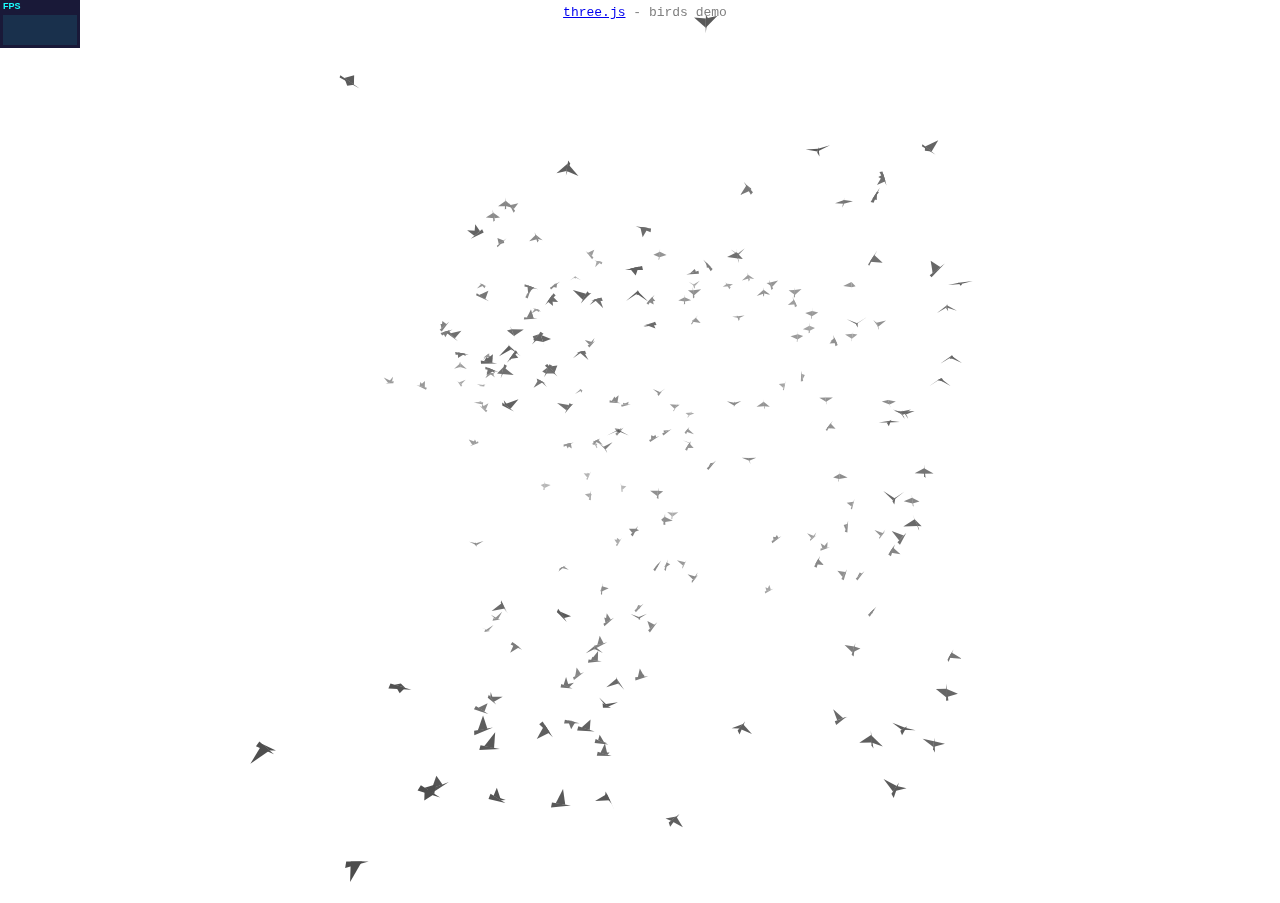
<file: three.js-master/examples/canvas_geometry_birds.html>
<!DOCTYPE html>
<html lang="en">
	<head>
		<title>three.js canvas - geometry - birds</title>
		<meta charset="utf-8">
		<meta name="viewport" content="width=device-width, user-scalable=no, minimum-scale=1.0, maximum-scale=1.0">
		<style>
			body {
				color: #808080;
				font-family:Monospace;
				font-size:13px;
				text-align:center;

				background-color: #ffffff;
				margin: 0px;
				overflow: hidden;
			}

			#info {
				position: absolute;
				top: 0px; width: 100%;
				padding: 5px;
			}
		</style>
	</head>
	<body>

		<div id="container"></div>
		<div id="info"><a href="http://threejs.org" target="_blank">three.js</a> - birds demo</div>

		<script src="../build/three.js"></script>

		<script src="js/renderers/Projector.js"></script>
		<script src="js/renderers/CanvasRenderer.js"></script>

		<script src="js/libs/stats.min.js"></script>

		<script src="obj/Bird.js"></script>

		<script>

			// Based on http://www.openprocessing.org/visuals/?visualID=6910

			var Boid = function() {

				var vector = new THREE.Vector3(),
				_acceleration, _width = 500, _height = 500, _depth = 200, _goal, _neighborhoodRadius = 100,
				_maxSpeed = 4, _maxSteerForce = 0.1, _avoidWalls = false;

				this.position = new THREE.Vector3();
				this.velocity = new THREE.Vector3();
				_acceleration = new THREE.Vector3();

				this.setGoal = function ( target ) {

					_goal = target;

				};

				this.setAvoidWalls = function ( value ) {

					_avoidWalls = value;

				};

				this.setWorldSize = function ( width, height, depth ) {

					_width = width;
					_height = height;
					_depth = depth;

				};

				this.run = function ( boids ) {

					if ( _avoidWalls ) {

						vector.set( - _width, this.position.y, this.position.z );
						vector = this.avoid( vector );
						vector.multiplyScalar( 5 );
						_acceleration.add( vector );

						vector.set( _width, this.position.y, this.position.z );
						vector = this.avoid( vector );
						vector.multiplyScalar( 5 );
						_acceleration.add( vector );

						vector.set( this.position.x, - _height, this.position.z );
						vector = this.avoid( vector );
						vector.multiplyScalar( 5 );
						_acceleration.add( vector );

						vector.set( this.position.x, _height, this.position.z );
						vector = this.avoid( vector );
						vector.multiplyScalar( 5 );
						_acceleration.add( vector );

						vector.set( this.position.x, this.position.y, - _depth );
						vector = this.avoid( vector );
						vector.multiplyScalar( 5 );
						_acceleration.add( vector );

						vector.set( this.position.x, this.position.y, _depth );
						vector = this.avoid( vector );
						vector.multiplyScalar( 5 );
						_acceleration.add( vector );

					}/* else {

						this.checkBounds();

					}
					*/

					if ( Math.random() > 0.5 ) {

						this.flock( boids );

					}

					this.move();

				};

				this.flock = function ( boids ) {

					if ( _goal ) {

						_acceleration.add( this.reach( _goal, 0.005 ) );

					}

					_acceleration.add( this.alignment( boids ) );
					_acceleration.add( this.cohesion( boids ) );
					_acceleration.add( this.separation( boids ) );

				};

				this.move = function () {

					this.velocity.add( _acceleration );

					var l = this.velocity.length();

					if ( l > _maxSpeed ) {

						this.velocity.divideScalar( l / _maxSpeed );

					}

					this.position.add( this.velocity );
					_acceleration.set( 0, 0, 0 );

				};

				this.checkBounds = function () {

					if ( this.position.x >   _width ) this.position.x = - _width;
					if ( this.position.x < - _width ) this.position.x =   _width;
					if ( this.position.y >   _height ) this.position.y = - _height;
					if ( this.position.y < - _height ) this.position.y =  _height;
					if ( this.position.z >  _depth ) this.position.z = - _depth;
					if ( this.position.z < - _depth ) this.position.z =  _depth;

				};

				//

				this.avoid = function ( target ) {

					var steer = new THREE.Vector3();

					steer.copy( this.position );
					steer.sub( target );

					steer.multiplyScalar( 1 / this.position.distanceToSquared( target ) );

					return steer;

				};

				this.repulse = function ( target ) {

					var distance = this.position.distanceTo( target );

					if ( distance < 150 ) {

						var steer = new THREE.Vector3();

						steer.subVectors( this.position, target );
						steer.multiplyScalar( 0.5 / distance );

						_acceleration.add( steer );

					}

				};

				this.reach = function ( target, amount ) {

					var steer = new THREE.Vector3();

					steer.subVectors( target, this.position );
					steer.multiplyScalar( amount );

					return steer;

				};

				this.alignment = function ( boids ) {

					var boid, velSum = new THREE.Vector3(),
					count = 0;

					for ( var i = 0, il = boids.length; i < il; i++ ) {

						if ( Math.random() > 0.6 ) continue;

						boid = boids[ i ];

						distance = boid.position.distanceTo( this.position );

						if ( distance > 0 && distance <= _neighborhoodRadius ) {

							velSum.add( boid.velocity );
							count++;

						}

					}

					if ( count > 0 ) {

						velSum.divideScalar( count );

						var l = velSum.length();

						if ( l > _maxSteerForce ) {

							velSum.divideScalar( l / _maxSteerForce );

						}

					}

					return velSum;

				};

				this.cohesion = function ( boids ) {

					var boid, distance,
					posSum = new THREE.Vector3(),
					steer = new THREE.Vector3(),
					count = 0;

					for ( var i = 0, il = boids.length; i < il; i ++ ) {

						if ( Math.random() > 0.6 ) continue;

						boid = boids[ i ];
						distance = boid.position.distanceTo( this.position );

						if ( distance > 0 && distance <= _neighborhoodRadius ) {

							posSum.add( boid.position );
							count++;

						}

					}

					if ( count > 0 ) {

						posSum.divideScalar( count );

					}

					steer.subVectors( posSum, this.position );

					var l = steer.length();

					if ( l > _maxSteerForce ) {

						steer.divideScalar( l / _maxSteerForce );

					}

					return steer;

				};

				this.separation = function ( boids ) {

					var boid, distance,
					posSum = new THREE.Vector3(),
					repulse = new THREE.Vector3();

					for ( var i = 0, il = boids.length; i < il; i ++ ) {

						if ( Math.random() > 0.6 ) continue;

						boid = boids[ i ];
						distance = boid.position.distanceTo( this.position );

						if ( distance > 0 && distance <= _neighborhoodRadius ) {

							repulse.subVectors( this.position, boid.position );
							repulse.normalize();
							repulse.divideScalar( distance );
							posSum.add( repulse );

						}

					}

					return posSum;

				}

			}

		</script>

		<script>

			var SCREEN_WIDTH = window.innerWidth,
			SCREEN_HEIGHT = window.innerHeight,
			SCREEN_WIDTH_HALF = SCREEN_WIDTH  / 2,
			SCREEN_HEIGHT_HALF = SCREEN_HEIGHT / 2;

			var camera, scene, renderer,
			birds, bird;

			var boid, boids;

			var stats;

			init();
			animate();

			function init() {

				camera = new THREE.PerspectiveCamera( 75, SCREEN_WIDTH / SCREEN_HEIGHT, 1, 10000 );
				camera.position.z = 450;

				scene = new THREE.Scene();

				birds = [];
				boids = [];

				for ( var i = 0; i < 200; i ++ ) {

					boid = boids[ i ] = new Boid();
					boid.position.x = Math.random() * 400 - 200;
					boid.position.y = Math.random() * 400 - 200;
					boid.position.z = Math.random() * 400 - 200;
					boid.velocity.x = Math.random() * 2 - 1;
					boid.velocity.y = Math.random() * 2 - 1;
					boid.velocity.z = Math.random() * 2 - 1;
					boid.setAvoidWalls( true );
					boid.setWorldSize( 500, 500, 400 );

					bird = birds[ i ] = new THREE.Mesh( new Bird(), new THREE.MeshBasicMaterial( { color:Math.random() * 0xffffff, side: THREE.DoubleSide } ) );
					bird.phase = Math.floor( Math.random() * 62.83 );
					scene.add( bird );


				}

				renderer = new THREE.CanvasRenderer();
				renderer.setClearColor( 0xffffff );
				renderer.setPixelRatio( window.devicePixelRatio );
				renderer.setSize( SCREEN_WIDTH, SCREEN_HEIGHT );

				document.addEventListener( 'mousemove', onDocumentMouseMove, false );
				document.body.appendChild( renderer.domElement );

				stats = new Stats();
				document.getElementById( 'container' ).appendChild(stats.dom);

				//

				window.addEventListener( 'resize', onWindowResize, false );

			}

			function onWindowResize() {

				camera.aspect = window.innerWidth / window.innerHeight;
				camera.updateProjectionMatrix();

				renderer.setSize( window.innerWidth, window.innerHeight );

			}

			function onDocumentMouseMove( event ) {

				var vector = new THREE.Vector3( event.clientX - SCREEN_WIDTH_HALF, - event.clientY + SCREEN_HEIGHT_HALF, 0 );

				for ( var i = 0, il = boids.length; i < il; i++ ) {

					boid = boids[ i ];

					vector.z = boid.position.z;

					boid.repulse( vector );

				}

			}

			//

			function animate() {

				requestAnimationFrame( animate );

				stats.begin();
				render();
				stats.end();

			}

			function render() {

				for ( var i = 0, il = birds.length; i < il; i++ ) {

					boid = boids[ i ];
					boid.run( boids );

					bird = birds[ i ];
					bird.position.copy( boids[ i ].position );

					color = bird.material.color;
					color.r = color.g = color.b = ( 500 - bird.position.z ) / 1000;

					bird.rotation.y = Math.atan2( - boid.velocity.z, boid.velocity.x );
					bird.rotation.z = Math.asin( boid.velocity.y / boid.velocity.length() );

					bird.phase = ( bird.phase + ( Math.max( 0, bird.rotation.z ) + 0.1 )  ) % 62.83;
					bird.geometry.vertices[ 5 ].y = bird.geometry.vertices[ 4 ].y = Math.sin( bird.phase ) * 5;

				}

				renderer.render( scene, camera );

			}

		</script>

	</body>
</html>
</file>
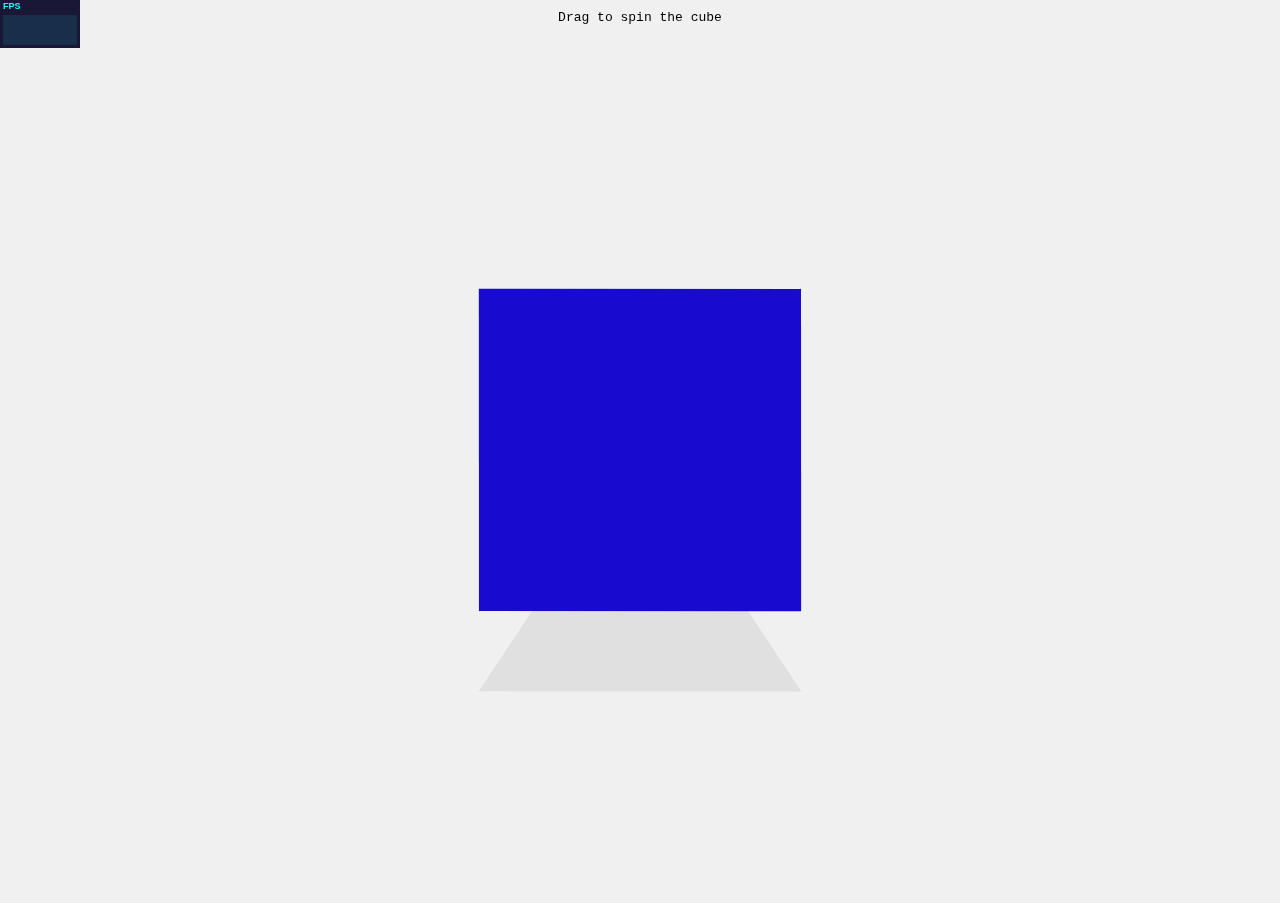
<file: three.js-master/examples/canvas_geometry_cube.html>
<!DOCTYPE html>
<html lang="en">
	<head>
		<title>three.js canvas - geometry - cube</title>
		<meta charset="utf-8">
		<meta name="viewport" content="width=device-width, user-scalable=no, minimum-scale=1.0, maximum-scale=1.0">
		<style>
			body {
				font-family: Monospace;
				background-color: #f0f0f0;
				margin: 0px;
				overflow: hidden;
			}
		</style>
	</head>
	<body>

		<script src="../build/three.js"></script>

		<script src="js/renderers/Projector.js"></script>
		<script src="js/renderers/CanvasRenderer.js"></script>

		<script src="js/libs/stats.min.js"></script>

		<script>

			var container, stats;

			var camera, scene, renderer;

			var cube, plane;

			var targetRotation = 0;
			var targetRotationOnMouseDown = 0;

			var mouseX = 0;
			var mouseXOnMouseDown = 0;

			var windowHalfX = window.innerWidth / 2;
			var windowHalfY = window.innerHeight / 2;

			init();
			animate();

			function init() {

				container = document.createElement( 'div' );
				document.body.appendChild( container );

				var info = document.createElement( 'div' );
				info.style.position = 'absolute';
				info.style.top = '10px';
				info.style.width = '100%';
				info.style.textAlign = 'center';
				info.innerHTML = 'Drag to spin the cube';
				container.appendChild( info );

				camera = new THREE.PerspectiveCamera( 70, window.innerWidth / window.innerHeight, 1, 1000 );
				camera.position.y = 150;
				camera.position.z = 500;

				scene = new THREE.Scene();

				// Cube

				var geometry = new THREE.BoxGeometry( 200, 200, 200 );

				for ( var i = 0; i < geometry.faces.length; i += 2 ) {

					var hex = Math.random() * 0xffffff;
					geometry.faces[ i ].color.setHex( hex );
					geometry.faces[ i + 1 ].color.setHex( hex );

				}

				var material = new THREE.MeshBasicMaterial( { vertexColors: THREE.FaceColors, overdraw: 0.5 } );

				cube = new THREE.Mesh( geometry, material );
				cube.position.y = 150;
				scene.add( cube );

				// Plane

				var geometry = new THREE.PlaneBufferGeometry( 200, 200 );
				geometry.rotateX( - Math.PI / 2 );

				var material = new THREE.MeshBasicMaterial( { color: 0xe0e0e0, overdraw: 0.5 } );

				plane = new THREE.Mesh( geometry, material );
				scene.add( plane );

				renderer = new THREE.CanvasRenderer();
				renderer.setClearColor( 0xf0f0f0 );
				renderer.setPixelRatio( window.devicePixelRatio );
				renderer.setSize( window.innerWidth, window.innerHeight );
				container.appendChild( renderer.domElement );

				stats = new Stats();
				container.appendChild( stats.dom );

				document.addEventListener( 'mousedown', onDocumentMouseDown, false );
				document.addEventListener( 'touchstart', onDocumentTouchStart, false );
				document.addEventListener( 'touchmove', onDocumentTouchMove, false );

				//

				window.addEventListener( 'resize', onWindowResize, false );

			}

			function onWindowResize() {

				windowHalfX = window.innerWidth / 2;
				windowHalfY = window.innerHeight / 2;

				camera.aspect = window.innerWidth / window.innerHeight;
				camera.updateProjectionMatrix();

				renderer.setSize( window.innerWidth, window.innerHeight );

			}

			//

			function onDocumentMouseDown( event ) {

				event.preventDefault();

				document.addEventListener( 'mousemove', onDocumentMouseMove, false );
				document.addEventListener( 'mouseup', onDocumentMouseUp, false );
				document.addEventListener( 'mouseout', onDocumentMouseOut, false );

				mouseXOnMouseDown = event.clientX - windowHalfX;
				targetRotationOnMouseDown = targetRotation;

			}

			function onDocumentMouseMove( event ) {

				mouseX = event.clientX - windowHalfX;

				targetRotation = targetRotationOnMouseDown + ( mouseX - mouseXOnMouseDown ) * 0.02;

			}

			function onDocumentMouseUp( event ) {

				document.removeEventListener( 'mousemove', onDocumentMouseMove, false );
				document.removeEventListener( 'mouseup', onDocumentMouseUp, false );
				document.removeEventListener( 'mouseout', onDocumentMouseOut, false );

			}

			function onDocumentMouseOut( event ) {

				document.removeEventListener( 'mousemove', onDocumentMouseMove, false );
				document.removeEventListener( 'mouseup', onDocumentMouseUp, false );
				document.removeEventListener( 'mouseout', onDocumentMouseOut, false );

			}

			function onDocumentTouchStart( event ) {

				if ( event.touches.length === 1 ) {

					event.preventDefault();

					mouseXOnMouseDown = event.touches[ 0 ].pageX - windowHalfX;
					targetRotationOnMouseDown = targetRotation;

				}

			}

			function onDocumentTouchMove( event ) {

				if ( event.touches.length === 1 ) {

					event.preventDefault();

					mouseX = event.touches[ 0 ].pageX - windowHalfX;
					targetRotation = targetRotationOnMouseDown + ( mouseX - mouseXOnMouseDown ) * 0.05;

				}

			}

			//

			function animate() {

				requestAnimationFrame( animate );

				stats.begin();
				render();
				stats.end();

			}

			function render() {

				plane.rotation.y = cube.rotation.y += ( targetRotation - cube.rotation.y ) * 0.05;
				renderer.render( scene, camera );

			}

		</script>

	</body>
</html>
</file>
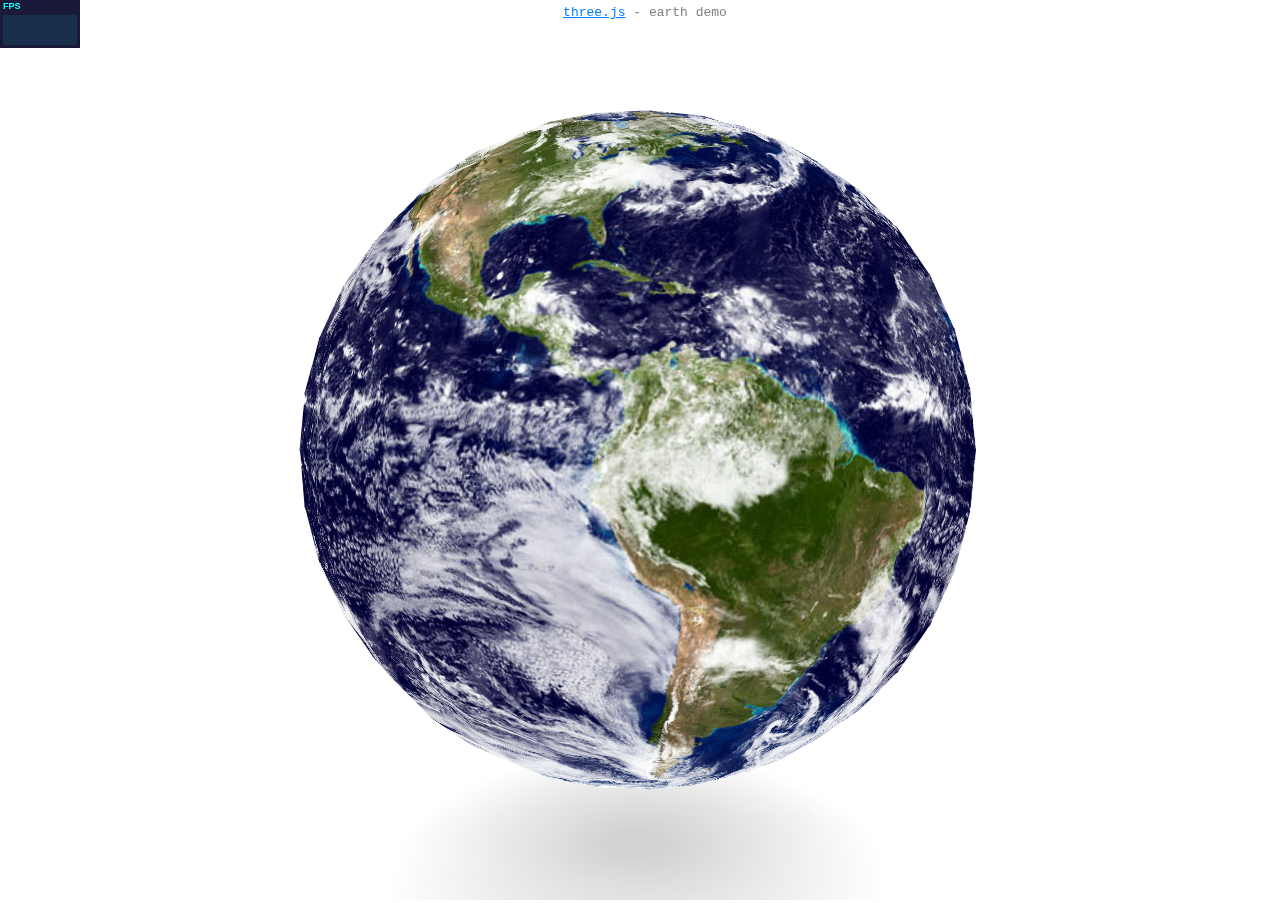
<file: three.js-master/examples/canvas_geometry_earth.html>
<!DOCTYPE html>
<html lang="en">
	<head>
		<title>three.js canvas - geometry - earth</title>
		<meta charset="utf-8">
		<meta name="viewport" content="width=device-width, user-scalable=no, minimum-scale=1.0, maximum-scale=1.0">
		<style>
			body {
				color: #808080;
				font-family:Monospace;
				font-size:13px;
				text-align:center;

				background-color: #ffffff;
				margin: 0px;
				overflow: hidden;
			}

			#info {
				position: absolute;
				top: 0px; width: 100%;
				padding: 5px;
			}

			a {

				color: #0080ff;
			}

		</style>
	</head>
	<body>

		<div id="container"></div>
		<div id="info"><a href="http://threejs.org" target="_blank">three.js</a> - earth demo</div>

		<script src="../build/three.js"></script>

		<script src="js/renderers/Projector.js"></script>
		<script src="js/renderers/CanvasRenderer.js"></script>

		<script src="js/libs/stats.min.js"></script>

		<script>

			var container, stats;
			var camera, scene, renderer;
			var group;
			var mouseX = 0, mouseY = 0;

			var windowHalfX = window.innerWidth / 2;
			var windowHalfY = window.innerHeight / 2;

			init();
			animate();

			function init() {

				container = document.getElementById( 'container' );

				camera = new THREE.PerspectiveCamera( 60, window.innerWidth / window.innerHeight, 1, 2000 );
				camera.position.z = 500;

				scene = new THREE.Scene();

				group = new THREE.Group();
				scene.add( group );

				// earth

				var loader = new THREE.TextureLoader();
				loader.load( 'textures/land_ocean_ice_cloud_2048.jpg', function ( texture ) {

					var geometry = new THREE.SphereGeometry( 200, 20, 20 );

					var material = new THREE.MeshBasicMaterial( { map: texture, overdraw: 0.5 } );
					var mesh = new THREE.Mesh( geometry, material );
					group.add( mesh );

				} );

				// shadow

				var canvas = document.createElement( 'canvas' );
				canvas.width = 128;
				canvas.height = 128;

				var context = canvas.getContext( '2d' );
				var gradient = context.createRadialGradient(
					canvas.width / 2,
					canvas.height / 2,
					0,
					canvas.width / 2,
					canvas.height / 2,
					canvas.width / 2
				);
				gradient.addColorStop( 0.1, 'rgba(210,210,210,1)' );
				gradient.addColorStop( 1, 'rgba(255,255,255,1)' );

				context.fillStyle = gradient;
				context.fillRect( 0, 0, canvas.width, canvas.height );

				var texture = new THREE.CanvasTexture( canvas );

				var geometry = new THREE.PlaneBufferGeometry( 300, 300, 3, 3 );
				var material = new THREE.MeshBasicMaterial( { map: texture, overdraw: 0.5 } );

				var mesh = new THREE.Mesh( geometry, material );
				mesh.position.y = - 250;
				mesh.rotation.x = - Math.PI / 2;
				group.add( mesh );

				renderer = new THREE.CanvasRenderer();
				renderer.setClearColor( 0xffffff );
				renderer.setPixelRatio( window.devicePixelRatio );
				renderer.setSize( window.innerWidth, window.innerHeight );
				container.appendChild( renderer.domElement );

				stats = new Stats();
				container.appendChild( stats.dom );

				document.addEventListener( 'mousemove', onDocumentMouseMove, false );

				//

				window.addEventListener( 'resize', onWindowResize, false );

			}

			function onWindowResize() {

				windowHalfX = window.innerWidth / 2;
				windowHalfY = window.innerHeight / 2;

				camera.aspect = window.innerWidth / window.innerHeight;
				camera.updateProjectionMatrix();

				renderer.setSize( window.innerWidth, window.innerHeight );

			}

			function onDocumentMouseMove( event ) {

				mouseX = ( event.clientX - windowHalfX );
				mouseY = ( event.clientY - windowHalfY );

			}

			//

			function animate() {

				requestAnimationFrame( animate );

				render();
				stats.update();

			}

			function render() {

				camera.position.x += ( mouseX - camera.position.x ) * 0.05;
				camera.position.y += ( - mouseY - camera.position.y ) * 0.05;
				camera.lookAt( scene.position );

				group.rotation.y -= 0.005;

				renderer.render( scene, camera );

			}


		</script>

	</body>
</html>
</file>
<file: three.js-master/editor/css/main.css>
body {
	font-family: Helvetica, Arial, sans-serif;
	font-size: 14px;
	margin: 0;
	overflow: hidden;
}

hr {
	border: 0;
	border-top: 1px solid #ccc;
}

button {
	position: relative;
}

textarea {
	tab-size: 4;
	white-space: pre;
	word-wrap: normal;
}

	textarea.success {
		border-color: #8b8 !important;
	}

	textarea.fail {
		border-color: #f00 !important;
		background-color: rgba(255,0,0,0.05);
	}

textarea, input { outline: none; } /* osx */

.Panel {
	-moz-user-select: none;
	-webkit-user-select: none;
	-ms-user-select: none;

	/* No support for these yet */
	-o-user-select: none;
	user-select: none;
}

	.Panel.Collapsible .Static {
		margin: 0;
	}

	.Panel.Collapsible .Static .Button {
		float: left;
		margin-right: 6px;
		width: 0;
		height: 0;
		border: 6px solid transparent;
	}

	.Panel.Collapsible.collapsed .Static .Button {
		margin-top: 2px;
		border-left-color: #bbb;
	}

	.Panel.Collapsible:not(.collapsed) .Static .Button {
		margin-top: 6px;
		border-top-color: #bbb;
	}

	.Panel.Collapsible.collapsed .Content {
		display: none;
	}

/* CodeMirror */

.CodeMirror {

	position: absolute !important;
	top: 37px;
	width: 100% !important;
	height: calc(100% - 37px) !important;

}

	.CodeMirror .errorLine {

		background: rgba(255,0,0,0.25);

	}

	.CodeMirror .esprima-error {

		color: #f00;
		text-align: right;
		padding: 0 20px;

	}

/* outliner */

#outliner .option {

	border: 1px solid transparent;
}

#outliner .option.drag {

	border: 1px dashed #999;

}

#outliner .option.dragTop {

	border-top: 1px dashed #999;

}

#outliner .option.dragBottom {

	border-bottom: 1px dashed #999;

}

#outliner .type {
	position:relative;
	top:-2px;
	padding: 0 2px;
	color: #ddd;
}

#outliner .type:after {
	content: '■';
}

#outliner .Scene {
	color: #ccccff;
}

#outliner .Object3D {
	color: #aaaaee;
}

#outliner .Mesh {
	color: #8888ee;
}

#outliner .Line {
	color: #88ee88;
}

#outliner .LineSegments {
	color: #88ee88;
}

#outliner .Points {
	color: #ee8888;
}

/* */

#outliner .PointLight {
	color: #dddd00;
}

/* */

#outliner .Geometry {
	color: #88ff88;
}

#outliner .BoxGeometry {
	color: #bbeebb;
}

#outliner .TorusGeometry {
	color: #aaeeaa;
}

/* */

#outliner .Material {
	color: #ff8888;
}

#outliner .MeshPhongMaterial {
	color: #ffaa88;
}

/* */

#outliner .Script:after {
	content: '{...}' /* ❮/❯ */
}
</file>
<file: three.js-master/editor/css/light.css>
button {
	color: #555;
	background-color: #ddd;
	border: 0px;
	padding: 5px 8px;
	text-transform: uppercase;
	cursor: pointer;
	outline: none;
}

	button:hover {
		background-color: #fff;
	}

	button.selected {
		background-color: #fff;
	}

input, textarea {
	border: 1px solid transparent;
	color: #444;
}

input.Number {
	color: #08f!important;
	font-size: 12px;
	border: 0px;
	padding: 2px;
	cursor: col-resize;
}

select {
	color: #666;
	background-color: #ddd;
	border: 0px;
	text-transform: uppercase;
	cursor: pointer;
	outline: none;
}

	select:hover {
		background-color: #fff;
	}

/* UI */

#viewport {
	position: absolute;
	top: 32px;
	left: 0;
	right: 300px;
	bottom: 32px;
}

	#viewport #info {
		text-shadow: 1px 1px 0 rgba(0,0,0,0.25);
		pointer-events: none;
	}

#script {
	position: absolute;
	top: 32px;
	left: 0;
	right: 300px;
	bottom: 32px;
	opacity: 0.9;
}

#player {
	position: absolute;
	top: 32px;
	left: 0;
	right: 300px;
	bottom: 32px;
}

#menubar {
	position: absolute;
	width: 100%;
	height: 32px;
	background: #eee;
	padding: 0;
	margin: 0;
	right: 0;
	top: 0;
}

	#menubar .menu {
		float: left;
		cursor: pointer;
		padding-right: 8px;
	}

	#menubar .menu.right {
		float: right;
		cursor: auto;
		padding-right: 0;
		text-align: right;
	}

		#menubar .menu .title {
			display: inline-block;
			color: #888;
			margin: 0;
			padding: 8px;
		}

		#menubar .menu .options {
			position: absolute;
			display: none;
			padding: 5px 0;
			background: #eee;
			width: 150px;
		}

		#menubar .menu:hover .options {
			display: block;
		}

			#menubar .menu .options hr {
				border-color: #ddd;
			}

			#menubar .menu .options .option {
				color: #666;
				background-color: transparent;
				padding: 5px 10px;
				margin: 0 !important;
			}

				#menubar .menu .options .option:hover {
					color: #fff;
					background-color: #08f;
				}

				#menubar .menu .options .option:active {
					color: #666;
					background: transparent;
				}

		#menubar .menu .options .inactive {
			color: #bbb;
			background-color: transparent;
			padding: 5px 10px;
			margin: 0 !important;
		}

#sidebar {
	position: absolute;
	right: 0;
	top: 32px;
	bottom: 0;
	width: 300px;
	background: #eee;
	overflow: auto;
}

	#sidebar * {
		vertical-align: middle;
	}

	#sidebar .Panel {
		color: #888;
		padding: 10px;
		border-top: 1px solid #ccc;
	}

	#sidebar .Panel.collapsed {
		margin-bottom: 0;
	}

	#sidebar .Row {
		min-height: 20px;
		margin-bottom: 10px;
	}

#tabs {
	background-color: #ddd;
	border-top: 1px solid #ccc;
}

	#tabs span {
		color: #aaa;
		border-right: 1px solid #ccc;
		padding: 10px;
	}

	#tabs span.selected {
		color: #888;
		background-color: #eee;
	}

#toolbar {
	position: absolute;
	left: 0;
	right: 300px;
	bottom: 0;
	height: 32px;
	background: #eee;
	color: #333;
}

	#toolbar * {
		vertical-align: middle;
	}

	#toolbar .Panel {
		padding: 4px;
		color: #888;
	}

	#toolbar button {
		margin-right: 6px;
	}

.Outliner {
	color: #444;
	background-color: #fff;
	padding: 0;
	width: 100%;
	height: 140px;
	font-size: 12px;
	cursor: default;
	overflow: auto;
	outline: none !important;
}

	.Outliner .option {
		padding: 4px;
		color: #666;
		white-space: nowrap;
	}

	.Outliner .option:hover {
		background-color: rgba(0,0,0,0.02);
	}

	.Outliner .option.active {
		background-color: rgba(0,0,0,0.04);
	}
</file>
<file: three.js-master/editor/js/libs/codemirror/codemirror.css>
/* BASICS */

.CodeMirror {
  /* Set height, width, borders, and global font properties here */
  font-family: monospace;
  height: 300px;
  color: black;
}

/* PADDING */

.CodeMirror-lines {
  padding: 4px 0; /* Vertical padding around content */
}
.CodeMirror pre {
  padding: 0 4px; /* Horizontal padding of content */
}

.CodeMirror-scrollbar-filler, .CodeMirror-gutter-filler {
  background-color: white; /* The little square between H and V scrollbars */
}

/* GUTTER */

.CodeMirror-gutters {
  border-right: 1px solid #ddd;
  background-color: #f7f7f7;
  white-space: nowrap;
}
.CodeMirror-linenumbers {}
.CodeMirror-linenumber {
  padding: 0 3px 0 5px;
  min-width: 20px;
  text-align: right;
  color: #999;
  white-space: nowrap;
}

.CodeMirror-guttermarker { color: black; }
.CodeMirror-guttermarker-subtle { color: #999; }

/* CURSOR */

.CodeMirror-cursor {
  border-left: 1px solid black;
  border-right: none;
  width: 0;
}
/* Shown when moving in bi-directional text */
.CodeMirror div.CodeMirror-secondarycursor {
  border-left: 1px solid silver;
}
.cm-fat-cursor .CodeMirror-cursor {
  width: auto;
  border: 0;
  background: #7e7;
}
.cm-fat-cursor div.CodeMirror-cursors {
  z-index: 1;
}

.cm-animate-fat-cursor {
  width: auto;
  border: 0;
  -webkit-animation: blink 1.06s steps(1) infinite;
  -moz-animation: blink 1.06s steps(1) infinite;
  animation: blink 1.06s steps(1) infinite;
  background-color: #7e7;
}
@-moz-keyframes blink {
  0% {}
  50% { background-color: transparent; }
  100% {}
}
@-webkit-keyframes blink {
  0% {}
  50% { background-color: transparent; }
  100% {}
}
@keyframes blink {
  0% {}
  50% { background-color: transparent; }
  100% {}
}

/* Can style cursor different in overwrite (non-insert) mode */
.CodeMirror-overwrite .CodeMirror-cursor {}

.cm-tab { display: inline-block; text-decoration: inherit; }

.CodeMirror-ruler {
  border-left: 1px solid #ccc;
  position: absolute;
}

/* DEFAULT THEME */

.cm-s-default .cm-header {color: blue;}
.cm-s-default .cm-quote {color: #090;}
.cm-negative {color: #d44;}
.cm-positive {color: #292;}
.cm-header, .cm-strong {font-weight: bold;}
.cm-em {font-style: italic;}
.cm-link {text-decoration: underline;}
.cm-strikethrough {text-decoration: line-through;}

.cm-s-default .cm-keyword {color: #708;}
.cm-s-default .cm-atom {color: #219;}
.cm-s-default .cm-number {color: #164;}
.cm-s-default .cm-def {color: #00f;}
.cm-s-default .cm-variable,
.cm-s-default .cm-punctuation,
.cm-s-default .cm-property,
.cm-s-default .cm-operator {}
.cm-s-default .cm-variable-2 {color: #05a;}
.cm-s-default .cm-variable-3 {color: #085;}
.cm-s-default .cm-comment {color: #a50;}
.cm-s-default .cm-string {color: #a11;}
.cm-s-default .cm-string-2 {color: #f50;}
.cm-s-default .cm-meta {color: #555;}
.cm-s-default .cm-qualifier {color: #555;}
.cm-s-default .cm-builtin {color: #30a;}
.cm-s-default .cm-bracket {color: #997;}
.cm-s-default .cm-tag {color: #170;}
.cm-s-default .cm-attribute {color: #00c;}
.cm-s-default .cm-hr {color: #999;}
.cm-s-default .cm-link {color: #00c;}

.cm-s-default .cm-error {color: #f00;}
.cm-invalidchar {color: #f00;}

.CodeMirror-composing { border-bottom: 2px solid; }

/* Default styles for common addons */

div.CodeMirror span.CodeMirror-matchingbracket {color: #0f0;}
div.CodeMirror span.CodeMirror-nonmatchingbracket {color: #f22;}
.CodeMirror-matchingtag { background: rgba(255, 150, 0, .3); }
.CodeMirror-activeline-background {background: #e8f2ff;}

/* STOP */

/* The rest of this file contains styles related to the mechanics of
   the editor. You probably shouldn't touch them. */

.CodeMirror {
  position: relative;
  overflow: hidden;
  background: white;
}

.CodeMirror-scroll {
  overflow: scroll !important; /* Things will break if this is overridden */
  /* 30px is the magic margin used to hide the element's real scrollbars */
  /* See overflow: hidden in .CodeMirror */
  margin-bottom: -30px; margin-right: -30px;
  padding-bottom: 30px;
  height: 100%;
  outline: none; /* Prevent dragging from highlighting the element */
  position: relative;
}
.CodeMirror-sizer {
  position: relative;
  border-right: 30px solid transparent;
}

/* The fake, visible scrollbars. Used to force redraw during scrolling
   before actual scrolling happens, thus preventing shaking and
   flickering artifacts. */
.CodeMirror-vscrollbar, .CodeMirror-hscrollbar, .CodeMirror-scrollbar-filler, .CodeMirror-gutter-filler {
  position: absolute;
  z-index: 6;
  display: none;
}
.CodeMirror-vscrollbar {
  right: 0; top: 0;
  overflow-x: hidden;
  overflow-y: scroll;
}
.CodeMirror-hscrollbar {
  bottom: 0; left: 0;
  overflow-y: hidden;
  overflow-x: scroll;
}
.CodeMirror-scrollbar-filler {
  right: 0; bottom: 0;
}
.CodeMirror-gutter-filler {
  left: 0; bottom: 0;
}

.CodeMirror-gutters {
  position: absolute; left: 0; top: 0;
  min-height: 100%;
  z-index: 3;
}
.CodeMirror-gutter {
  white-space: normal;
  height: 100%;
  display: inline-block;
  vertical-align: top;
  margin-bottom: -30px;
  /* Hack to make IE7 behave */
  *zoom:1;
  *display:inline;
}
.CodeMirror-gutter-wrapper {
  position: absolute;
  z-index: 4;
  background: none !important;
  border: none !important;
}
.CodeMirror-gutter-background {
  position: absolute;
  top: 0; bottom: 0;
  z-index: 4;
}
.CodeMirror-gutter-elt {
  position: absolute;
  cursor: default;
  z-index: 4;
}
.CodeMirror-gutter-wrapper {
  -webkit-user-select: none;
  -moz-user-select: none;
  user-select: none;
}

.CodeMirror-lines {
  cursor: text;
  min-height: 1px; /* prevents collapsing before first draw */
}
.CodeMirror pre {
  /* Reset some styles that the rest of the page might have set */
  -moz-border-radius: 0; -webkit-border-radius: 0; border-radius: 0;
  border-width: 0;
  background: transparent;
  font-family: inherit;
  font-size: inherit;
  margin: 0;
  white-space: pre;
  word-wrap: normal;
  line-height: inherit;
  color: inherit;
  z-index: 2;
  position: relative;
  overflow: visible;
  -webkit-tap-highlight-color: transparent;
  -webkit-font-variant-ligatures: none;
  font-variant-ligatures: none;
}
.CodeMirror-wrap pre {
  word-wrap: break-word;
  white-space: pre-wrap;
  word-break: normal;
}

.CodeMirror-linebackground {
  position: absolute;
  left: 0; right: 0; top: 0; bottom: 0;
  z-index: 0;
}

.CodeMirror-linewidget {
  position: relative;
  z-index: 2;
  overflow: auto;
}

.CodeMirror-widget {}

.CodeMirror-code {
  outline: none;
}

/* Force content-box sizing for the elements where we expect it */
.CodeMirror-scroll,
.CodeMirror-sizer,
.CodeMirror-gutter,
.CodeMirror-gutters,
.CodeMirror-linenumber {
  -moz-box-sizing: content-box;
  box-sizing: content-box;
}

.CodeMirror-measure {
  position: absolute;
  width: 100%;
  height: 0;
  overflow: hidden;
  visibility: hidden;
}

.CodeMirror-cursor { position: absolute; }
.CodeMirror-measure pre { position: static; }

div.CodeMirror-cursors {
  visibility: hidden;
  position: relative;
  z-index: 3;
}
div.CodeMirror-dragcursors {
  visibility: visible;
}

.CodeMirror-focused div.CodeMirror-cursors {
  visibility: visible;
}

.CodeMirror-selected { background: #d9d9d9; }
.CodeMirror-focused .CodeMirror-selected { background: #d7d4f0; }
.CodeMirror-crosshair { cursor: crosshair; }
.CodeMirror-line::selection, .CodeMirror-line > span::selection, .CodeMirror-line > span > span::selection { background: #d7d4f0; }
.CodeMirror-line::-moz-selection, .CodeMirror-line > span::-moz-selection, .CodeMirror-line > span > span::-moz-selection { background: #d7d4f0; }

.cm-searching {
  background: #ffa;
  background: rgba(255, 255, 0, .4);
}

/* IE7 hack to prevent it from returning funny offsetTops on the spans */
.CodeMirror span { *vertical-align: text-bottom; }

/* Used to force a border model for a node */
.cm-force-border { padding-right: .1px; }

@media print {
  /* Hide the cursor when printing */
  .CodeMirror div.CodeMirror-cursors {
    visibility: hidden;
  }
}

/* See issue #2901 */
.cm-tab-wrap-hack:after { content: ''; }

/* Help users use markselection to safely style text background */
span.CodeMirror-selectedtext { background: none; }
</file>
<file: three.js-master/editor/js/libs/codemirror/theme/monokai.css>
/* Based on Sublime Text's Monokai theme */

.cm-s-monokai.CodeMirror { background: #272822; color: #f8f8f2; }
.cm-s-monokai div.CodeMirror-selected { background: #49483E; }
.cm-s-monokai .CodeMirror-line::selection, .cm-s-monokai .CodeMirror-line > span::selection, .cm-s-monokai .CodeMirror-line > span > span::selection { background: rgba(73, 72, 62, .99); }
.cm-s-monokai .CodeMirror-line::-moz-selection, .cm-s-monokai .CodeMirror-line > span::-moz-selection, .cm-s-monokai .CodeMirror-line > span > span::-moz-selection { background: rgba(73, 72, 62, .99); }
.cm-s-monokai .CodeMirror-gutters { background: #272822; border-right: 0px; }
.cm-s-monokai .CodeMirror-guttermarker { color: white; }
.cm-s-monokai .CodeMirror-guttermarker-subtle { color: #d0d0d0; }
.cm-s-monokai .CodeMirror-linenumber { color: #d0d0d0; }
.cm-s-monokai .CodeMirror-cursor { border-left: 1px solid #f8f8f0; }

.cm-s-monokai span.cm-comment { color: #75715e; }
.cm-s-monokai span.cm-atom { color: #ae81ff; }
.cm-s-monokai span.cm-number { color: #ae81ff; }

.cm-s-monokai span.cm-property, .cm-s-monokai span.cm-attribute { color: #a6e22e; }
.cm-s-monokai span.cm-keyword { color: #f92672; }
.cm-s-monokai span.cm-builtin { color: #66d9ef; }
.cm-s-monokai span.cm-string { color: #e6db74; }

.cm-s-monokai span.cm-variable { color: #f8f8f2; }
.cm-s-monokai span.cm-variable-2 { color: #9effff; }
.cm-s-monokai span.cm-variable-3 { color: #66d9ef; }
.cm-s-monokai span.cm-def { color: #fd971f; }
.cm-s-monokai span.cm-bracket { color: #f8f8f2; }
.cm-s-monokai span.cm-tag { color: #f92672; }
.cm-s-monokai span.cm-header { color: #ae81ff; }
.cm-s-monokai span.cm-link { color: #ae81ff; }
.cm-s-monokai span.cm-error { background: #f92672; color: #f8f8f0; }

.cm-s-monokai .CodeMirror-activeline-background { background: #373831; }
.cm-s-monokai .CodeMirror-matchingbracket {
  text-decoration: underline;
  color: white !important;
}
</file>
<file: three.js-master/editor/js/libs/codemirror/addon/dialog.css>
.CodeMirror-dialog {
  position: absolute;
  left: 0; right: 0;
  background: inherit;
  z-index: 15;
  padding: .1em .8em;
  overflow: hidden;
  color: inherit;
}

.CodeMirror-dialog-top {
  border-bottom: 1px solid #eee;
  top: 0;
}

.CodeMirror-dialog-bottom {
  border-top: 1px solid #eee;
  bottom: 0;
}

.CodeMirror-dialog input {
  border: none;
  outline: none;
  background: transparent;
  width: 20em;
  color: inherit;
  font-family: monospace;
}

.CodeMirror-dialog button {
  font-size: 70%;
}
</file>
<file: three.js-master/editor/js/libs/codemirror/addon/show-hint.css>
.CodeMirror-hints {
  position: absolute;
  z-index: 10;
  overflow: hidden;
  list-style: none;

  margin: 0;
  padding: 2px;

  -webkit-box-shadow: 2px 3px 5px rgba(0,0,0,.2);
  -moz-box-shadow: 2px 3px 5px rgba(0,0,0,.2);
  box-shadow: 2px 3px 5px rgba(0,0,0,.2);
  border-radius: 3px;
  border: 1px solid silver;

  background: white;
  font-size: 90%;
  font-family: monospace;

  max-height: 20em;
  overflow-y: auto;
}

.CodeMirror-hint {
  margin: 0;
  padding: 0 4px;
  border-radius: 2px;
  max-width: 19em;
  overflow: hidden;
  white-space: pre;
  color: black;
  cursor: pointer;
}

li.CodeMirror-hint-active {
  background: #08f;
  color: white;
}
</file>
<file: three.js-master/editor/js/libs/codemirror/addon/tern.css>
.CodeMirror-Tern-completion {
  padding-left: 22px;
  position: relative;
}
.CodeMirror-Tern-completion:before {
  position: absolute;
  left: 2px;
  bottom: 2px;
  border-radius: 50%;
  font-size: 12px;
  font-weight: bold;
  height: 15px;
  width: 15px;
  line-height: 16px;
  text-align: center;
  color: white;
  -moz-box-sizing: border-box;
  box-sizing: border-box;
}
.CodeMirror-Tern-completion-unknown:before {
  content: "?";
  background: #4bb;
}
.CodeMirror-Tern-completion-object:before {
  content: "O";
  background: #77c;
}
.CodeMirror-Tern-completion-fn:before {
  content: "F";
  background: #7c7;
}
.CodeMirror-Tern-completion-array:before {
  content: "A";
  background: #c66;
}
.CodeMirror-Tern-completion-number:before {
  content: "1";
  background: #999;
}
.CodeMirror-Tern-completion-string:before {
  content: "S";
  background: #999;
}
.CodeMirror-Tern-completion-bool:before {
  content: "B";
  background: #999;
}

.CodeMirror-Tern-completion-guess {
  color: #999;
}

.CodeMirror-Tern-tooltip {
  border: 1px solid silver;
  border-radius: 3px;
  color: #444;
  padding: 2px 5px;
  font-size: 90%;
  font-family: monospace;
  background-color: white;
  white-space: pre-wrap;

  max-width: 40em;
  position: absolute;
  z-index: 10;
  -webkit-box-shadow: 2px 3px 5px rgba(0,0,0,.2);
  -moz-box-shadow: 2px 3px 5px rgba(0,0,0,.2);
  box-shadow: 2px 3px 5px rgba(0,0,0,.2);

  transition: opacity 1s;
  -moz-transition: opacity 1s;
  -webkit-transition: opacity 1s;
  -o-transition: opacity 1s;
  -ms-transition: opacity 1s;
}

.CodeMirror-Tern-hint-doc {
  max-width: 25em;
  margin-top: -3px;
}

.CodeMirror-Tern-fname { color: black; }
.CodeMirror-Tern-farg { color: #70a; }
.CodeMirror-Tern-farg-current { text-decoration: underline; }
.CodeMirror-Tern-type { color: #07c; }
.CodeMirror-Tern-fhint-guess { opacity: .7; }
</file>
